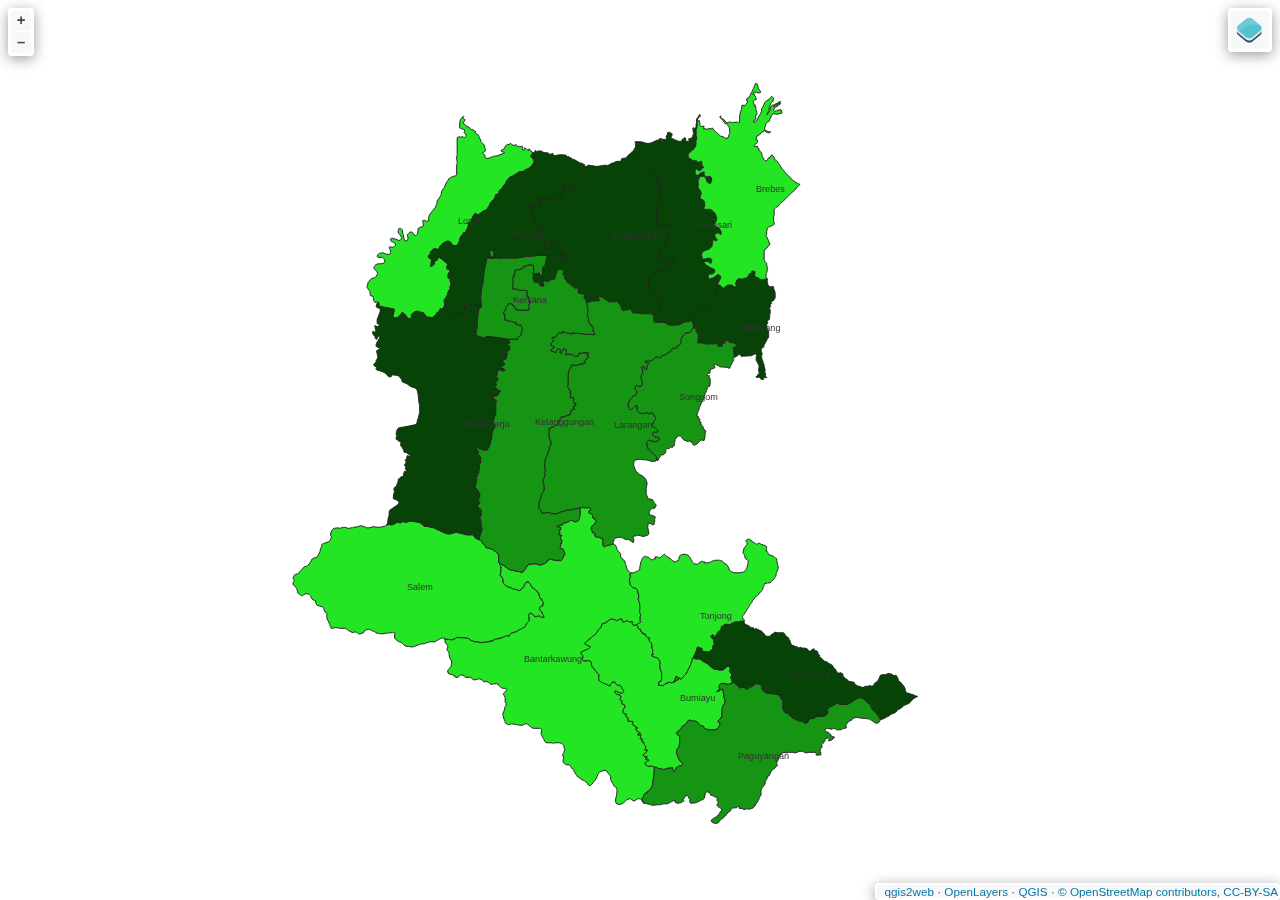
<file: produksi_sayuran_2023/index.html>
<!doctype html>
<html lang="en">
    <head>
        <meta charset="utf-8">
        <meta http-equiv="X-UA-Compatible" content="IE=edge">
        <meta name="viewport" content="initial-scale=1,user-scalable=no,maximum-scale=1,width=device-width">
        <meta name="mobile-web-app-capable" content="yes">
        <meta name="apple-mobile-web-app-capable" content="yes">
        <link rel="stylesheet" href="./resources/ol.css">
        <link rel="stylesheet" href="resources/fontawesome-all.min.css">
        <link href="resources/photon-geocoder-autocomplete.min.css" rel="stylesheet">
        <link rel="stylesheet" href="./resources/ol-layerswitcher.css">
        <link rel="stylesheet" href="./resources/qgis2web.css">
        <style>
        html, body {
            background-color: #ffffff;
        }
        .ol-control > * {
            background-color: #f8f8f8!important;
            color: #444444!important;
            border-radius: 0px;
        }
        .ol-attribution a, .gcd-gl-input::placeholder, .search-layer-input-search::placeholder {
            color: #444444!important;
        }
        .search-layer-input-search {
            background-color: #f8f8f8!important;
        }
        .ol-control > *:focus, .ol-control >*:hover {
            background-color: rgba(248, 248, 248, 0.7)!important;
        } 
        .ol-control {
            background-color: rgba(255,255,255,.4) !important;
            padding: 2px !important;
        } 
        </style>

        <style>
        html, body, #map {
            width: 100%;
            height: 100%;
            padding: 0;
            margin: 0;
        }
        </style>
        <title></title>
    </head>
    <body>
        <div id="map">
            <div id="popup" class="ol-popup">
                <a href="#" id="popup-closer" class="ol-popup-closer"></a>
                <div id="popup-content"></div>
            </div>
        </div>
        <script src="resources/qgis2web_expressions.js"></script>
        <script src="./resources/functions.js"></script>
        <script src="./resources/ol.js"></script>
        <script src="./resources/ol-layerswitcher.js"></script>
        <script src="resources/photon-geocoder-autocomplete.min.js"></script>
        <script src="layers/DataProduksiSayuranKabupatenBrebes2023_1.js"></script>
        <script src="styles/DataProduksiSayuranKabupatenBrebes2023_1_style.js"></script>
        <script src="./layers/layers.js" type="text/javascript"></script> 
        <script src="./resources/Autolinker.min.js"></script>
        <script src="./resources/qgis2web.js"></script>        
    </body>
</html>
</file>
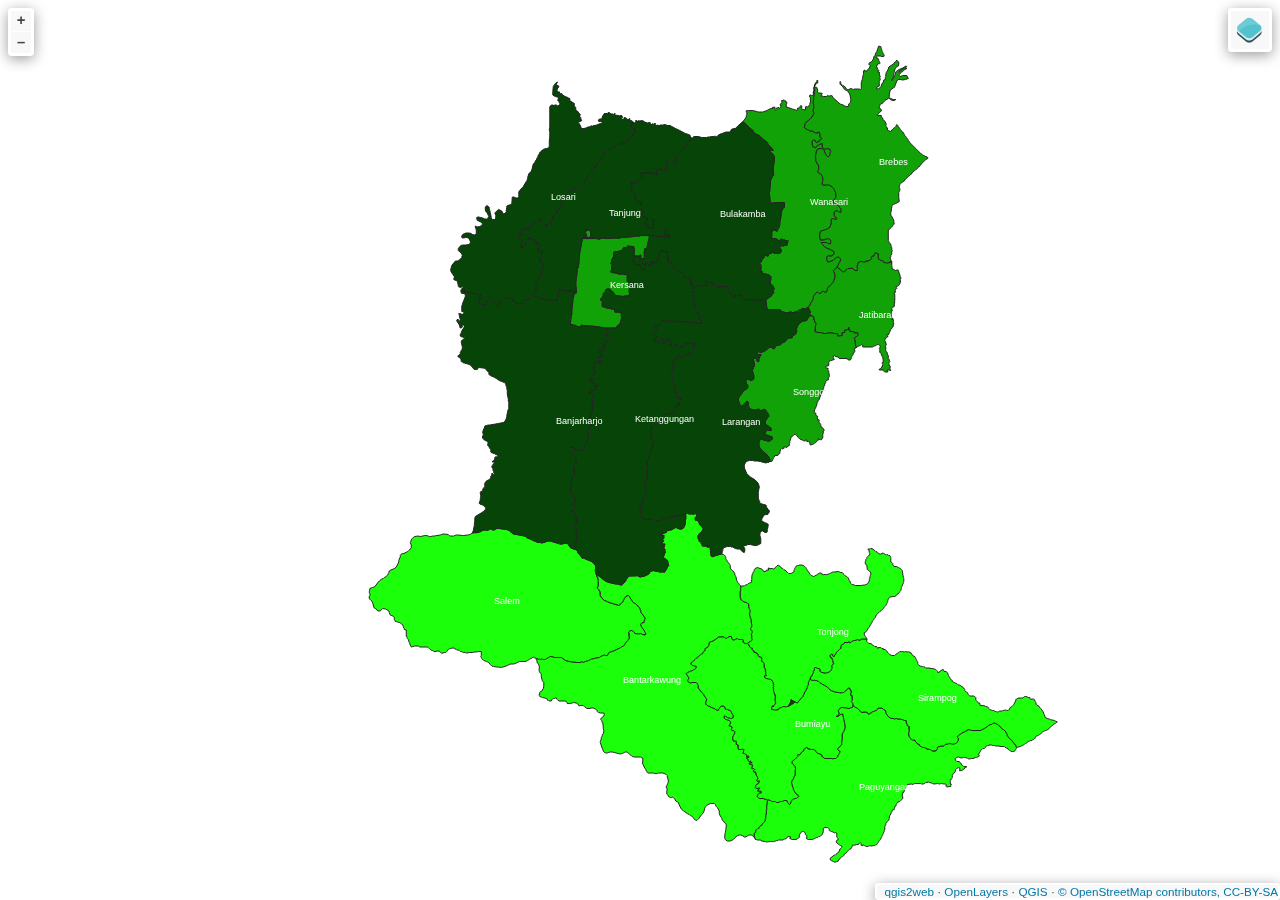
<file: produksi_sayuran_2024/index.html>
<!doctype html>
<html lang="en">
    <head>
        <meta charset="utf-8">
        <meta http-equiv="X-UA-Compatible" content="IE=edge">
        <meta name="viewport" content="initial-scale=1,user-scalable=no,maximum-scale=1,width=device-width">
        <meta name="mobile-web-app-capable" content="yes">
        <meta name="apple-mobile-web-app-capable" content="yes">
        <link rel="stylesheet" href="./resources/ol.css">
        <link rel="stylesheet" href="resources/fontawesome-all.min.css">
        <link href="resources/photon-geocoder-autocomplete.min.css" rel="stylesheet">
        <link rel="stylesheet" href="./resources/ol-layerswitcher.css">
        <link rel="stylesheet" href="./resources/qgis2web.css">
        <style>
        html, body {
            background-color: #ffffff;
        }
        .ol-control > * {
            background-color: #f8f8f8!important;
            color: #444444!important;
            border-radius: 0px;
        }
        .ol-attribution a, .gcd-gl-input::placeholder, .search-layer-input-search::placeholder {
            color: #444444!important;
        }
        .search-layer-input-search {
            background-color: #f8f8f8!important;
        }
        .ol-control > *:focus, .ol-control >*:hover {
            background-color: rgba(248, 248, 248, 0.7)!important;
        } 
        .ol-control {
            background-color: rgba(255,255,255,.4) !important;
            padding: 2px !important;
        } 
        </style>

        <style>
        html, body, #map {
            width: 100%;
            height: 100%;
            padding: 0;
            margin: 0;
        }
        </style>
        <title></title>
    </head>
    <body>
        <div id="map">
            <div id="popup" class="ol-popup">
                <a href="#" id="popup-closer" class="ol-popup-closer"></a>
                <div id="popup-content"></div>
            </div>
        </div>
        <script src="resources/qgis2web_expressions.js"></script>
        <script src="./resources/functions.js"></script>
        <script src="./resources/ol.js"></script>
        <script src="./resources/ol-layerswitcher.js"></script>
        <script src="resources/photon-geocoder-autocomplete.min.js"></script>
        <script src="layers/LapakGIS_Batas_Kecamatan_2024_1.js"></script>
        <script src="styles/LapakGIS_Batas_Kecamatan_2024_1_style.js"></script>
        <script src="./layers/layers.js" type="text/javascript"></script> 
        <script src="./resources/Autolinker.min.js"></script>
        <script src="./resources/qgis2web.js"></script>        
    </body>
</html>
</file>
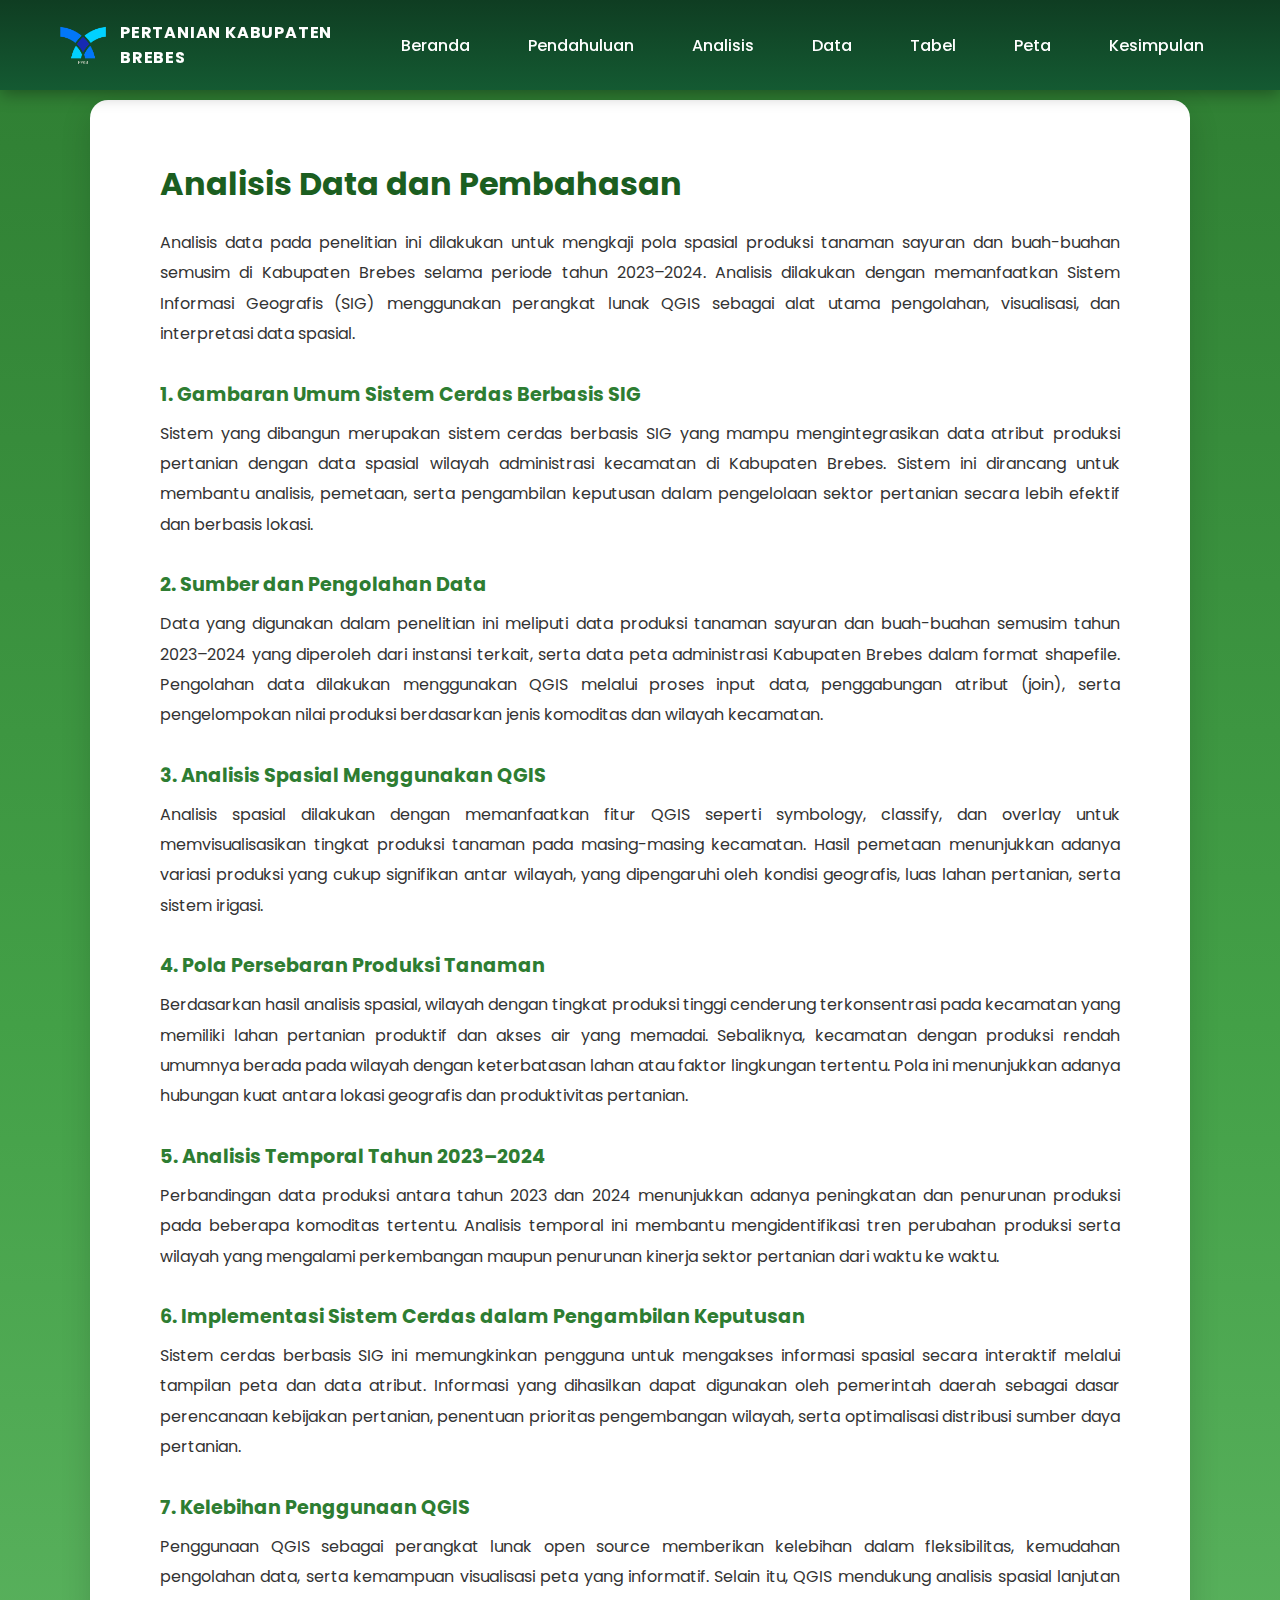
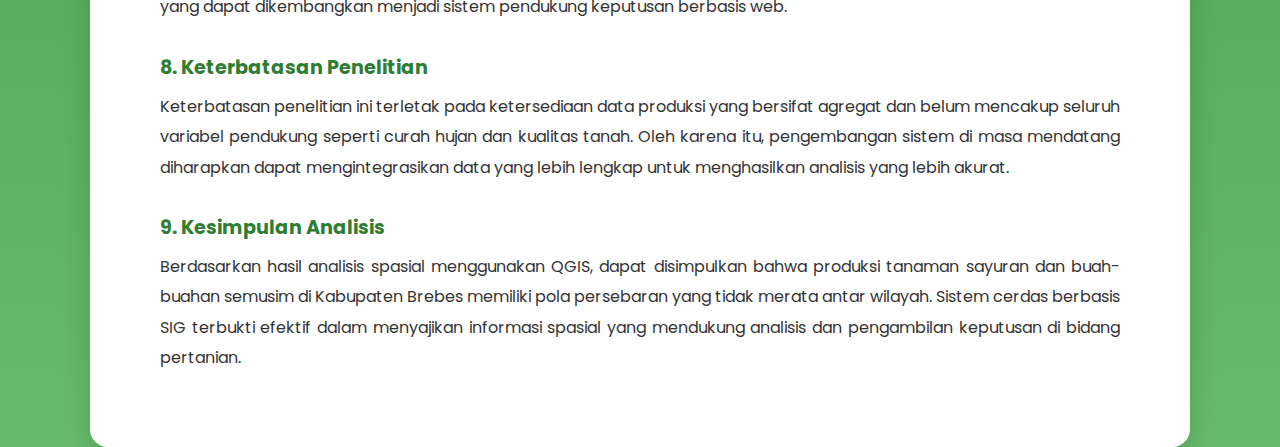
<file: analisis.html>
<!DOCTYPE html>
<html lang="id">
  <head>
    <meta charset="UTF-8" />
    <title>Analisis Penelitian</title>
    <meta name="viewport" content="width=device-width, initial-scale=1.0" />

    <!-- FONT -->
    <link
      href="https://fonts.googleapis.com/css2?family=Poppins:wght@300;400;600;700&display=swap"
      rel="stylesheet"
    />

    <style>
      /* ===== GLOBAL ===== */
      * {
        margin: 0;
        padding: 0;
        box-sizing: border-box;
      }

      body {
        font-family: "Poppins", sans-serif;
        background: linear-gradient(180deg, #2e7d32, #43a047, #66bb6a);
        min-height: 100vh;
        padding-top: 100px;
      }

      /* ===== NAVBAR ===== */
      .nav {
        position: fixed;
        top: 0;
        left: 0;
        width: 100%;
        height: 90px;
        padding: 0 60px;
        display: flex;
        justify-content: space-between;
        align-items: center;
        background: linear-gradient(180deg, #0f3d22, #145a32);
        z-index: 999;
        box-shadow: 0 4px 16px rgba(0, 0, 0, 0.35);
      }

      .nav-brand {
        display: flex;
        align-items: center;
        gap: 14px;
        color: white;
        font-weight: 700;
        letter-spacing: 0.8px;
        text-transform: uppercase;
      }

      .nav-brand img {
        width: 46px;
        height: 46px;
        object-fit: contain;
      }

      .nav-menu {
        display: flex;
        gap: 26px;
      }

      .nav-menu a {
        color: white;
        text-decoration: none;
        font-weight: 500;
        padding: 8px 16px;
        border-radius: 10px;
        transition: 0.25s;
      }

      .nav-menu a:hover,
      .nav-menu a.active {
        background: rgba(255, 255, 255, 0.2);
        transform: translateY(-2px);
      }

      /* ===== CONTENT ===== */
      .section-target {
        max-width: 1100px;
        margin: auto;
        background: white;
        padding: 60px 70px;
        border-radius: 18px;
        box-shadow: 0 10px 30px rgba(0, 0, 0, 0.15);
        color: #333;
      }

      .section-target h2 {
        font-size: 2rem;
        color: #1b5e20;
        margin-bottom: 20px;
      }

      .section-target h3 {
        margin-top: 30px;
        margin-bottom: 10px;
        color: #2e7d32;
        font-size: 1.2rem;
      }

      .section-target p {
        text-align: justify;
        line-height: 1.9;
        margin-bottom: 14px;
      }

      /* ===== RESPONSIVE ===== */
      @media (max-width: 900px) {
        .nav {
          padding: 0 25px;
        }

        .nav-menu {
          gap: 12px;
        }

        .section-target {
          padding: 40px 30px;
        }
      }
    </style>
  </head>

  <body>
    <!-- ===== NAVBAR ===== -->
    <nav class="nav">
      <div class="nav-brand">
        <img src="logokabbrebes.png" alt="Logo" />
        <span>Pertanian Kabupaten Brebes</span>
      </div>

      <div class="nav-menu">
        <a href="index.html">Beranda</a>
        <a href="pendahuluan.html">Pendahuluan</a>
        <a href="analisis.html">Analisis</a>
        <a href="data.html">Data</a>
        <a href="tabel.html">Tabel</a>
        <a href="peta.html">Peta</a>
        <a href="kesimpulan.html">Kesimpulan</a>
      </nav>
    </nav>

    <!-- ===== ISI ANALISIS ===== -->
    <section id="analisis" class="section-target">
      <h2>Analisis Data dan Pembahasan</h2>

      <p>
        Analisis data pada penelitian ini dilakukan untuk mengkaji pola spasial
        produksi tanaman sayuran dan buah-buahan semusim di Kabupaten Brebes
        selama periode tahun 2023–2024. Analisis dilakukan dengan memanfaatkan
        Sistem Informasi Geografis (SIG) menggunakan perangkat lunak QGIS
        sebagai alat utama pengolahan, visualisasi, dan interpretasi data
        spasial.
      </p>

      <h3>1. Gambaran Umum Sistem Cerdas Berbasis SIG</h3>
      <p>
        Sistem yang dibangun merupakan sistem cerdas berbasis SIG yang mampu
        mengintegrasikan data atribut produksi pertanian dengan data spasial
        wilayah administrasi kecamatan di Kabupaten Brebes. Sistem ini dirancang
        untuk membantu analisis, pemetaan, serta pengambilan keputusan dalam
        pengelolaan sektor pertanian secara lebih efektif dan berbasis lokasi.
      </p>

      <h3>2. Sumber dan Pengolahan Data</h3>
      <p>
        Data yang digunakan dalam penelitian ini meliputi data produksi tanaman
        sayuran dan buah-buahan semusim tahun 2023–2024 yang diperoleh dari
        instansi terkait, serta data peta administrasi Kabupaten Brebes dalam
        format shapefile. Pengolahan data dilakukan menggunakan QGIS melalui
        proses input data, penggabungan atribut (join), serta pengelompokan
        nilai produksi berdasarkan jenis komoditas dan wilayah kecamatan.
      </p>

      <h3>3. Analisis Spasial Menggunakan QGIS</h3>
      <p>
        Analisis spasial dilakukan dengan memanfaatkan fitur QGIS seperti
        symbology, classify, dan overlay untuk memvisualisasikan tingkat
        produksi tanaman pada masing-masing kecamatan. Hasil pemetaan
        menunjukkan adanya variasi produksi yang cukup signifikan antar wilayah,
        yang dipengaruhi oleh kondisi geografis, luas lahan pertanian, serta
        sistem irigasi.
      </p>

      <h3>4. Pola Persebaran Produksi Tanaman</h3>
      <p>
        Berdasarkan hasil analisis spasial, wilayah dengan tingkat produksi
        tinggi cenderung terkonsentrasi pada kecamatan yang memiliki lahan
        pertanian produktif dan akses air yang memadai. Sebaliknya, kecamatan
        dengan produksi rendah umumnya berada pada wilayah dengan keterbatasan
        lahan atau faktor lingkungan tertentu. Pola ini menunjukkan adanya
        hubungan kuat antara lokasi geografis dan produktivitas pertanian.
      </p>

      <h3>5. Analisis Temporal Tahun 2023–2024</h3>
      <p>
        Perbandingan data produksi antara tahun 2023 dan 2024 menunjukkan adanya
        peningkatan dan penurunan produksi pada beberapa komoditas tertentu.
        Analisis temporal ini membantu mengidentifikasi tren perubahan produksi
        serta wilayah yang mengalami perkembangan maupun penurunan kinerja
        sektor pertanian dari waktu ke waktu.
      </p>

      <h3>6. Implementasi Sistem Cerdas dalam Pengambilan Keputusan</h3>
      <p>
        Sistem cerdas berbasis SIG ini memungkinkan pengguna untuk mengakses
        informasi spasial secara interaktif melalui tampilan peta dan data
        atribut. Informasi yang dihasilkan dapat digunakan oleh pemerintah
        daerah sebagai dasar perencanaan kebijakan pertanian, penentuan
        prioritas pengembangan wilayah, serta optimalisasi distribusi sumber
        daya pertanian.
      </p>

      <h3>7. Kelebihan Penggunaan QGIS</h3>
      <p>
        Penggunaan QGIS sebagai perangkat lunak open source memberikan kelebihan
        dalam fleksibilitas, kemudahan pengolahan data, serta kemampuan
        visualisasi peta yang informatif. Selain itu, QGIS mendukung analisis
        spasial lanjutan yang dapat dikembangkan menjadi sistem pendukung
        keputusan berbasis web.
      </p>

      <h3>8. Keterbatasan Penelitian</h3>
      <p>
        Keterbatasan penelitian ini terletak pada ketersediaan data produksi
        yang bersifat agregat dan belum mencakup seluruh variabel pendukung
        seperti curah hujan dan kualitas tanah. Oleh karena itu, pengembangan
        sistem di masa mendatang diharapkan dapat mengintegrasikan data yang
        lebih lengkap untuk menghasilkan analisis yang lebih akurat.
      </p>

      <h3>9. Kesimpulan Analisis</h3>
      <p>
        Berdasarkan hasil analisis spasial menggunakan QGIS, dapat disimpulkan
        bahwa produksi tanaman sayuran dan buah-buahan semusim di Kabupaten
        Brebes memiliki pola persebaran yang tidak merata antar wilayah. Sistem
        cerdas berbasis SIG terbukti efektif dalam menyajikan informasi spasial
        yang mendukung analisis dan pengambilan keputusan di bidang pertanian.
      </p>
    </section>
  </body>
</html>
</file>
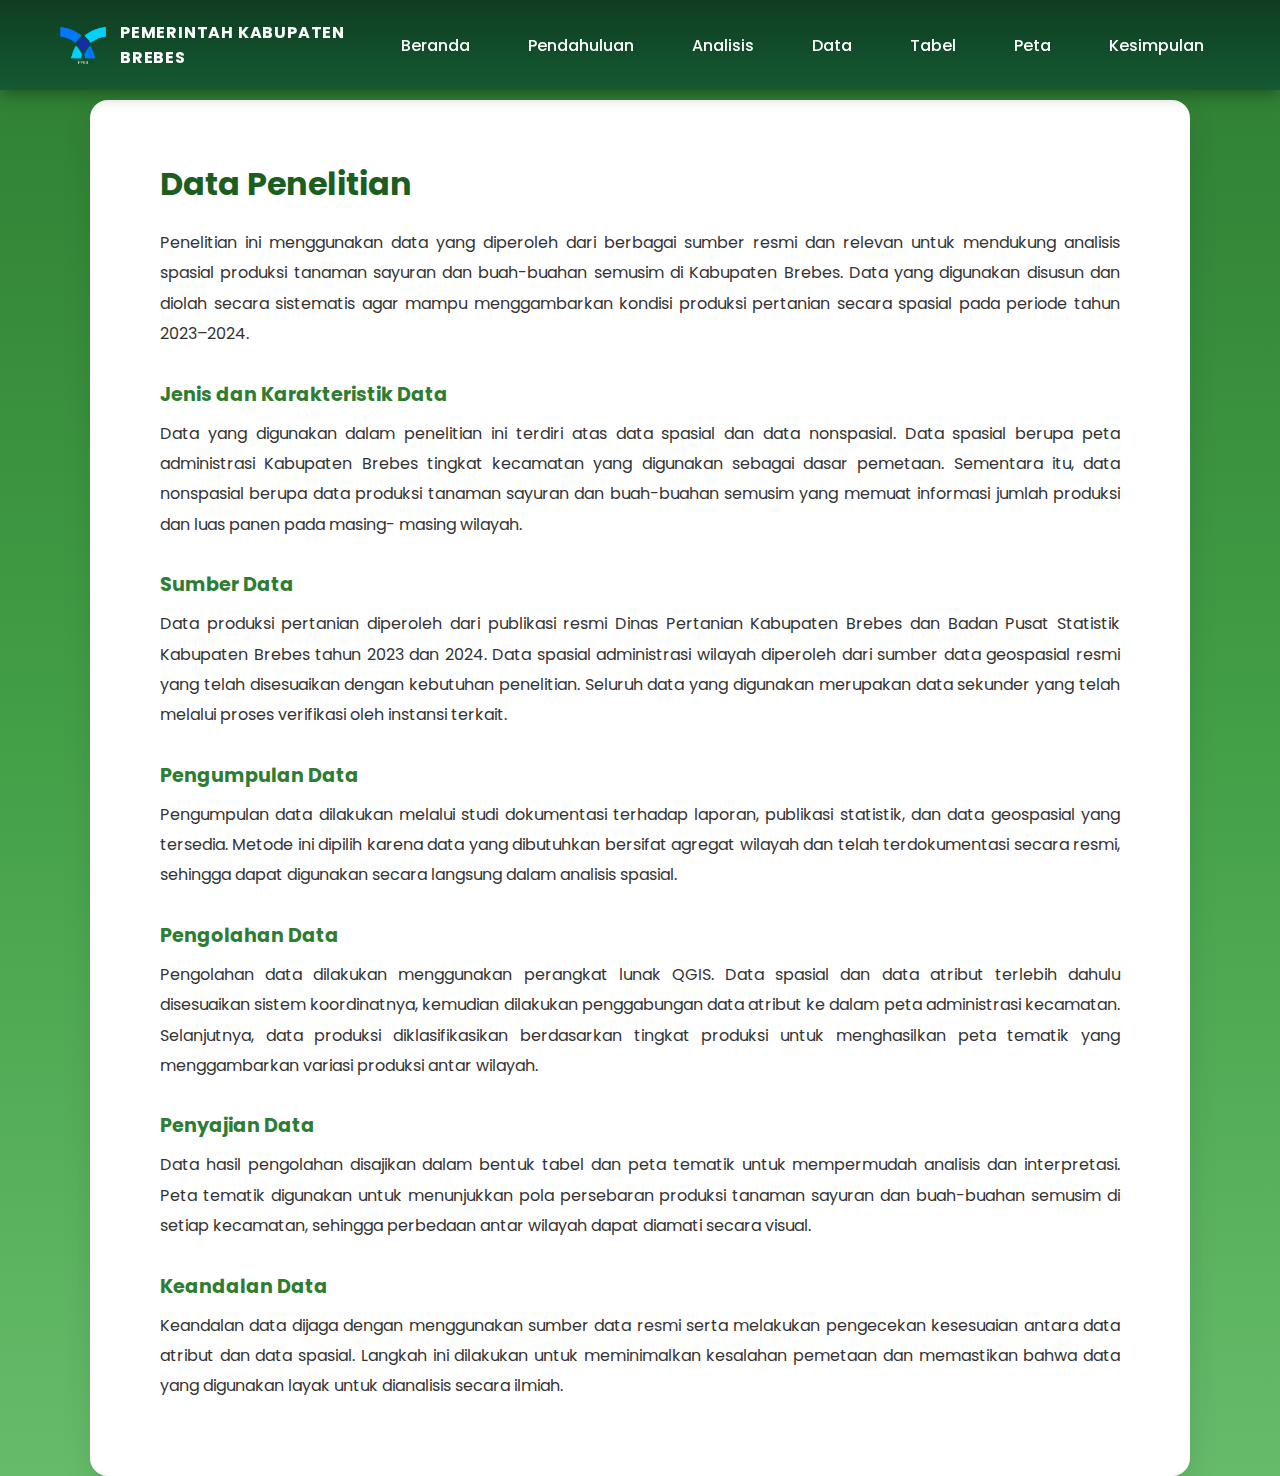
<file: data.html>
<!DOCTYPE html>
<html lang="id">
  <head>
    <meta charset="UTF-8" />
    <title>Data Penelitian</title>
    <meta name="viewport" content="width=device-width, initial-scale=1.0" />

    <!-- FONT -->
    <link
      href="https://fonts.googleapis.com/css2?family=Poppins:wght@300;400;600;700&display=swap"
      rel="stylesheet"
    />

    <style>
      /* ===== GLOBAL ===== */
      * {
        margin: 0;
        padding: 0;
        box-sizing: border-box;
      }

      body {
        font-family: "Poppins", sans-serif;
        background: linear-gradient(180deg, #2e7d32, #43a047, #66bb6a);
        color: #333;
        min-height: 100vh;
        padding-top: 100px; /* agar tidak ketutup navbar */
      }

      /* ===== NAVBAR ===== */
      .nav {
        position: fixed;
        top: 0;
        left: 0;
        width: 100%;
        height: 90px;
        padding: 0 60px;
        display: flex;
        justify-content: space-between;
        align-items: center;
        background: linear-gradient(180deg, #0f3d22, #145a32);
        z-index: 999;
        box-shadow: 0 4px 16px rgba(0, 0, 0, 0.35);
      }

      .nav-brand {
        display: flex;
        align-items: center;
        gap: 14px;
        color: white;
        font-weight: 700;
        letter-spacing: 0.8px;
        text-transform: uppercase;
      }

      .nav-brand img {
        width: 46px;
        height: 46px;
        object-fit: contain;
      }

      .nav-menu {
        display: flex;
        gap: 26px;
      }

      .nav-menu a {
        color: white;
        text-decoration: none;
        font-weight: 500;
        padding: 8px 16px;
        border-radius: 10px;
        transition: 0.25s;
      }

      .nav-menu a:hover,
      .nav-menu a.active {
        background: rgba(255, 255, 255, 0.2);
        transform: translateY(-2px);
      }

      /* ===== CONTENT ===== */
      .section-target {
        max-width: 1100px;
        margin: auto;
        background: white;
        padding: 60px 70px;
        border-radius: 18px;
        box-shadow: 0 10px 30px rgba(0, 0, 0, 0.1);
      }

      .section-target h2 {
        font-size: 2rem;
        color: #1b5e20;
        margin-bottom: 20px;
      }

      .section-target h3 {
        margin-top: 30px;
        margin-bottom: 10px;
        color: #2e7d32;
        font-size: 1.2rem;
      }

      .section-target p {
        text-align: justify;
        line-height: 1.9;
        margin-bottom: 14px;
      }

      /* ===== RESPONSIVE ===== */
      @media (max-width: 900px) {
        .nav {
          padding: 0 25px;
        }

        .nav-menu {
          gap: 12px;
        }

        .section-target {
          padding: 40px 30px;
        }
      }
    </style>
  </head>

  <body>
    <!-- ===== NAVBAR ===== -->
    <nav class="nav">
      <div class="nav-brand">
        <img src="logokabbrebes.png" alt="Logo" />
        <span style="color: white">Pemerintah Kabupaten Brebes</span>
      </div>

      <div class="nav-menu">
        <a href="-">Beranda</a>
        <a href="latarbelakang.html">Pendahuluan</a>
        <a href="analisis.html">Analisis</a>
        <a href="data.html">Data</a>
        <a href="tabel.html">Tabel</a>
        <a href="peta.html">Peta</a>
        <a href="kesimpulan.html">Kesimpulan</a>
      </nav>
    </nav>

    <!-- ===== ISI DATA ===== -->
    <section id="data" class="section-target">
      <h2>Data Penelitian</h2>

      <p>
        Penelitian ini menggunakan data yang diperoleh dari berbagai sumber
        resmi dan relevan untuk mendukung analisis spasial produksi tanaman
        sayuran dan buah-buahan semusim di Kabupaten Brebes. Data yang digunakan
        disusun dan diolah secara sistematis agar mampu menggambarkan kondisi
        produksi pertanian secara spasial pada periode tahun 2023–2024.
      </p>

      <h3>Jenis dan Karakteristik Data</h3>
      <p>
        Data yang digunakan dalam penelitian ini terdiri atas data spasial dan
        data nonspasial. Data spasial berupa peta administrasi Kabupaten Brebes
        tingkat kecamatan yang digunakan sebagai dasar pemetaan. Sementara itu,
        data nonspasial berupa data produksi tanaman sayuran dan buah-buahan
        semusim yang memuat informasi jumlah produksi dan luas panen pada
        masing- masing wilayah.
      </p>

      <h3>Sumber Data</h3>
      <p>
        Data produksi pertanian diperoleh dari publikasi resmi Dinas Pertanian
        Kabupaten Brebes dan Badan Pusat Statistik Kabupaten Brebes tahun 2023
        dan 2024. Data spasial administrasi wilayah diperoleh dari sumber data
        geospasial resmi yang telah disesuaikan dengan kebutuhan penelitian.
        Seluruh data yang digunakan merupakan data sekunder yang telah melalui
        proses verifikasi oleh instansi terkait.
      </p>

      <h3>Pengumpulan Data</h3>
      <p>
        Pengumpulan data dilakukan melalui studi dokumentasi terhadap laporan,
        publikasi statistik, dan data geospasial yang tersedia. Metode ini
        dipilih karena data yang dibutuhkan bersifat agregat wilayah dan telah
        terdokumentasi secara resmi, sehingga dapat digunakan secara langsung
        dalam analisis spasial.
      </p>

      <h3>Pengolahan Data</h3>
      <p>
        Pengolahan data dilakukan menggunakan perangkat lunak QGIS. Data spasial
        dan data atribut terlebih dahulu disesuaikan sistem koordinatnya,
        kemudian dilakukan penggabungan data atribut ke dalam peta administrasi
        kecamatan. Selanjutnya, data produksi diklasifikasikan berdasarkan
        tingkat produksi untuk menghasilkan peta tematik yang menggambarkan
        variasi produksi antar wilayah.
      </p>

      <h3>Penyajian Data</h3>
      <p>
        Data hasil pengolahan disajikan dalam bentuk tabel dan peta tematik
        untuk mempermudah analisis dan interpretasi. Peta tematik digunakan
        untuk menunjukkan pola persebaran produksi tanaman sayuran dan
        buah-buahan semusim di setiap kecamatan, sehingga perbedaan antar
        wilayah dapat diamati secara visual.
      </p>

      <h3>Keandalan Data</h3>
      <p>
        Keandalan data dijaga dengan menggunakan sumber data resmi serta
        melakukan pengecekan kesesuaian antara data atribut dan data spasial.
        Langkah ini dilakukan untuk meminimalkan kesalahan pemetaan dan
        memastikan bahwa data yang digunakan layak untuk dianalisis secara
        ilmiah.
      </p>
    </section>
  </body>
</html>
</file>
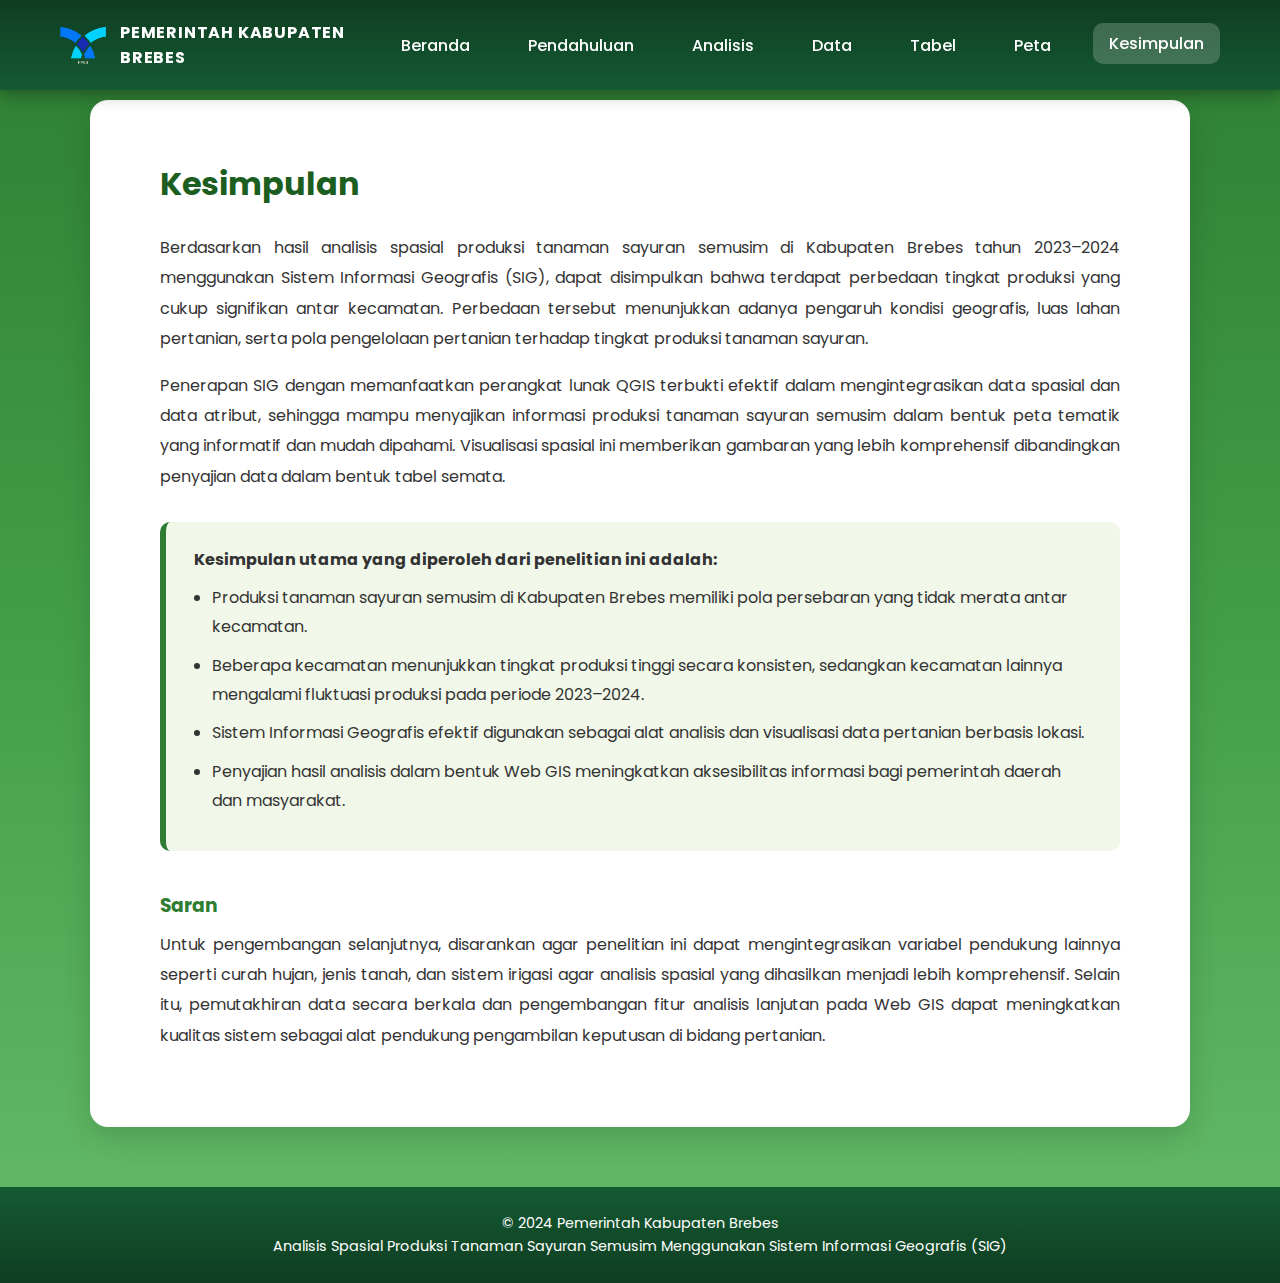
<file: kesimpulan.html>
<!DOCTYPE html>
<html lang="id">
  <head>
    <meta charset="UTF-8" />
    <title>Kesimpulan</title>
    <meta name="viewport" content="width=device-width, initial-scale=1.0" />

    <!-- FONT -->
    <link
      href="https://fonts.googleapis.com/css2?family=Poppins:wght@300;400;600;700&display=swap"
      rel="stylesheet"
    />

    <style>
      /* ===== GLOBAL ===== */
      * {
        margin: 0;
        padding: 0;
        box-sizing: border-box;
      }

      body {
        font-family: "Poppins", sans-serif;
        background: linear-gradient(180deg, #2e7d32, #43a047, #66bb6a);
        min-height: 100vh;
        padding-top: 100px;
        color: #333;
      }

      /* ===== NAVBAR ===== */
      .nav {
        position: fixed;
        top: 0;
        left: 0;
        width: 100%;
        height: 90px;
        padding: 0 60px;
        display: flex;
        justify-content: space-between;
        align-items: center;
        background: linear-gradient(180deg, #0f3d22, #145a32);
        z-index: 999;
        box-shadow: 0 4px 16px rgba(0, 0, 0, 0.35);
      }

      .nav-brand {
        display: flex;
        align-items: center;
        gap: 14px;
        color: white;
        font-weight: 700;
        letter-spacing: 0.8px;
        text-transform: uppercase;
      }

      .nav-brand img {
        width: 46px;
        height: 46px;
        object-fit: contain;
      }

      .nav-menu {
        display: flex;
        gap: 26px;
      }

      .nav-menu a {
        color: white;
        text-decoration: none;
        font-weight: 500;
        padding: 8px 16px;
        border-radius: 10px;
        transition: 0.25s;
      }

      .nav-menu a:hover,
      .nav-menu a.active {
        background: rgba(255, 255, 255, 0.2);
        transform: translateY(-2px);
      }

      /* ===== CONTENT ===== */
      .section {
        max-width: 1100px;
        margin: auto;
        background: white;
        padding: 60px 70px;
        border-radius: 18px;
        box-shadow: 0 10px 30px rgba(0, 0, 0, 0.15);
      }

      .section h2 {
        font-size: 2rem;
        color: #1b5e20;
        margin-bottom: 25px;
      }

      .section p {
        text-align: justify;
        line-height: 1.9;
        margin-bottom: 16px;
      }

      .kesimpulan-box {
        background: #f1f8e9;
        border-left: 6px solid #2e7d32;
        padding: 25px 28px;
        border-radius: 10px;
        margin-top: 30px;
      }

      .kesimpulan-box ul {
        margin-left: 18px;
        margin-top: 12px;
      }

      .kesimpulan-box li {
        margin-bottom: 10px;
        line-height: 1.8;
      }

      .saran {
        margin-top: 40px;
      }

      .saran h3 {
        color: #2e7d32;
        margin-bottom: 10px;
      }

      /* ===== FOOTER ===== */
      footer {
        margin-top: 60px;
        background: linear-gradient(180deg, #145a32, #0f3d22);
        color: white;
        text-align: center;
        padding: 25px 15px;
      }

      footer p {
        font-size: 0.9rem;
        line-height: 1.6;
      }

      /* ===== RESPONSIVE ===== */
      @media (max-width: 900px) {
        .nav {
          padding: 0 25px;
        }

        .nav-menu {
          gap: 12px;
        }

        .section {
          padding: 40px 30px;
        }
      }
    </style>
  </head>

  <body>
    <!-- ===== NAVBAR ===== -->
    <nav class="nav">
      <div class="nav-brand">
        <img src="logokabbrebes.png" alt="Logo Kabupaten Brebes" />
        <span>Pemerintah Kabupaten Brebes</span>
      </div>

      <div class="nav-menu">
        <a href="index.html">Beranda</a>
        <a href="pendahuluan.html">Pendahuluan</a>
        <a href="analisis.html">Analisis</a>
        <a href="data.html">Data</a>
        <a href="tabel.html">Tabel</a>
        <a href="peta.html">Peta</a>
        <a href="kesimpulan.html" class="active">Kesimpulan</a>
      </div>
    </nav>

    <!-- ===== ISI KESIMPULAN ===== -->
    <section class="section">
      <h2>Kesimpulan</h2>

      <p>
        Berdasarkan hasil analisis spasial produksi tanaman sayuran semusim di
        Kabupaten Brebes tahun 2023–2024 menggunakan Sistem Informasi Geografis
        (SIG), dapat disimpulkan bahwa terdapat perbedaan tingkat produksi yang
        cukup signifikan antar kecamatan. Perbedaan tersebut menunjukkan adanya
        pengaruh kondisi geografis, luas lahan pertanian, serta pola pengelolaan
        pertanian terhadap tingkat produksi tanaman sayuran.
      </p>

      <p>
        Penerapan SIG dengan memanfaatkan perangkat lunak QGIS terbukti efektif
        dalam mengintegrasikan data spasial dan data atribut, sehingga mampu
        menyajikan informasi produksi tanaman sayuran semusim dalam bentuk peta
        tematik yang informatif dan mudah dipahami. Visualisasi spasial ini
        memberikan gambaran yang lebih komprehensif dibandingkan penyajian data
        dalam bentuk tabel semata.
      </p>

      <div class="kesimpulan-box">
        <strong
          >Kesimpulan utama yang diperoleh dari penelitian ini adalah:</strong
        >
        <ul>
          <li>
            Produksi tanaman sayuran semusim di Kabupaten Brebes memiliki pola
            persebaran yang tidak merata antar kecamatan.
          </li>
          <li>
            Beberapa kecamatan menunjukkan tingkat produksi tinggi secara
            konsisten, sedangkan kecamatan lainnya mengalami fluktuasi produksi
            pada periode 2023–2024.
          </li>
          <li>
            Sistem Informasi Geografis efektif digunakan sebagai alat analisis
            dan visualisasi data pertanian berbasis lokasi.
          </li>
          <li>
            Penyajian hasil analisis dalam bentuk Web GIS meningkatkan
            aksesibilitas informasi bagi pemerintah daerah dan masyarakat.
          </li>
        </ul>
      </div>

      <div class="saran">
        <h3>Saran</h3>
        <p>
          Untuk pengembangan selanjutnya, disarankan agar penelitian ini dapat
          mengintegrasikan variabel pendukung lainnya seperti curah hujan, jenis
          tanah, dan sistem irigasi agar analisis spasial yang dihasilkan
          menjadi lebih komprehensif. Selain itu, pemutakhiran data secara
          berkala dan pengembangan fitur analisis lanjutan pada Web GIS dapat
          meningkatkan kualitas sistem sebagai alat pendukung pengambilan
          keputusan di bidang pertanian.
        </p>
      </div>
    </section>

    <!-- ===== FOOTER ===== -->
    <footer>
      <p>
        © 2024 Pemerintah Kabupaten Brebes <br />
        Analisis Spasial Produksi Tanaman Sayuran Semusim Menggunakan Sistem
        Informasi Geografis (SIG)
      </p>
    </footer>
  </body>
</html>
</file>
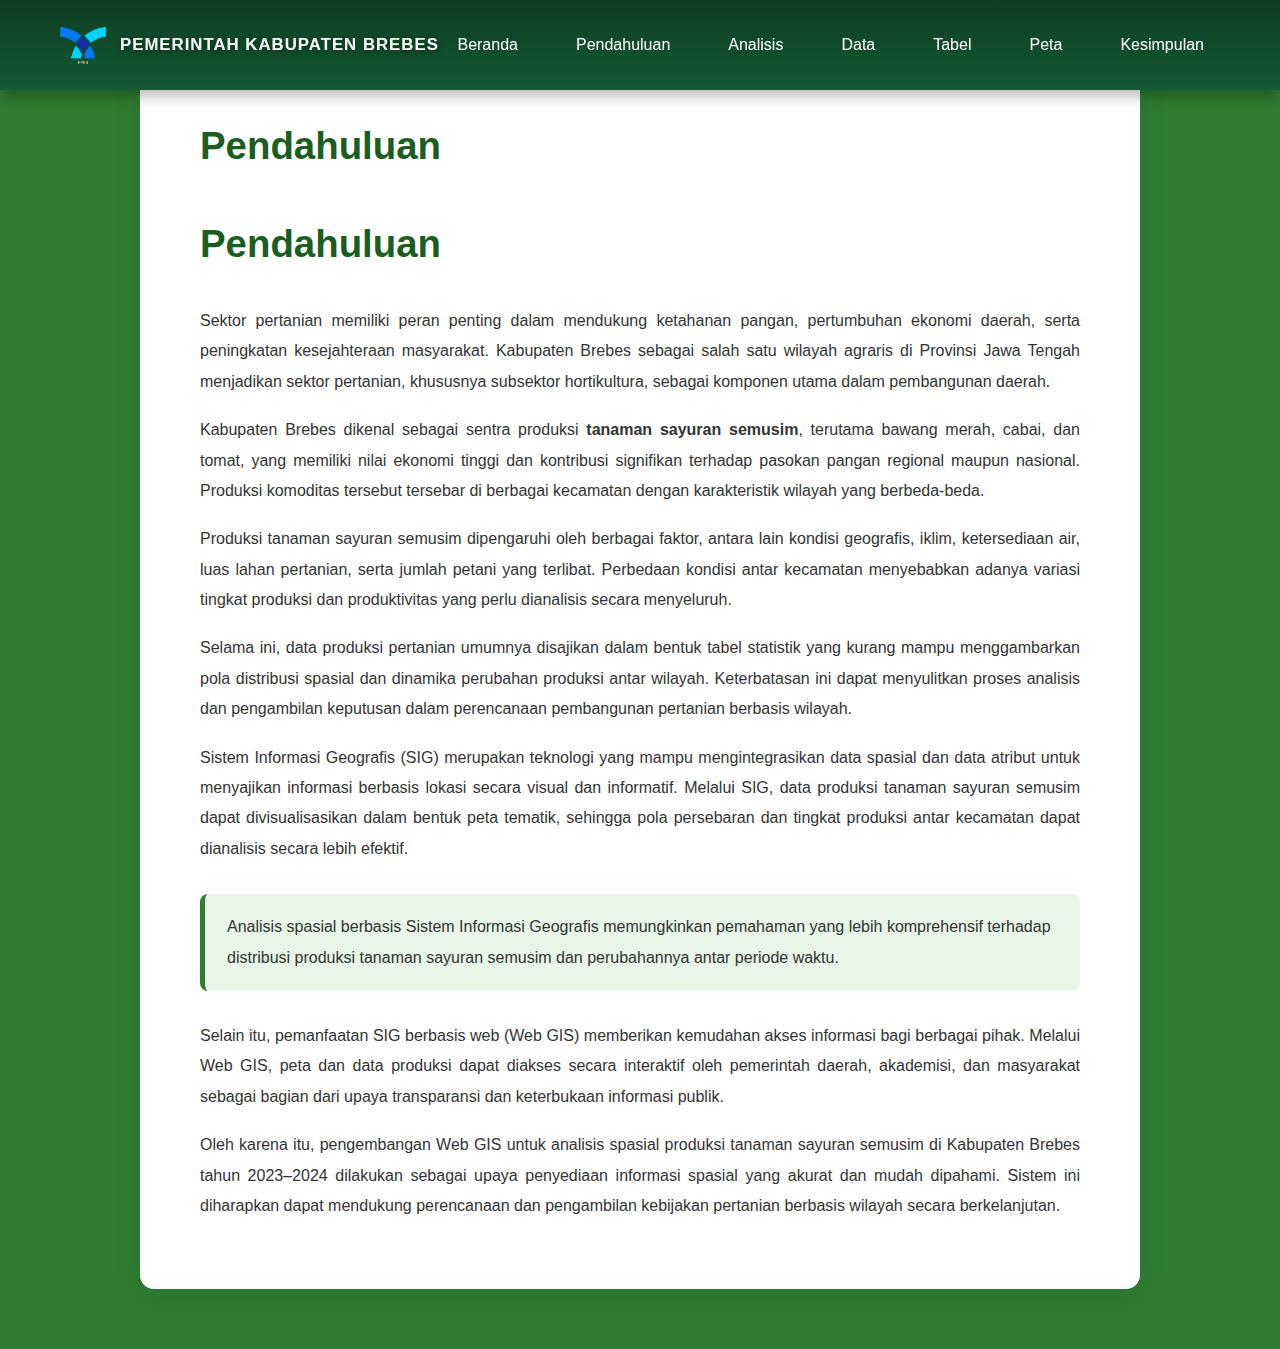
<file: pendahuluan.html>
<!DOCTYPE html>
<html lang="id">
  <head>
    <meta charset="UTF-8" />
    <title>Latar Belakang Penelitian</title>
    <meta name="viewport" content="width=device-width, initial-scale=1.0" />

    <link href="style.css" rel="stylesheet" />

    <style>
      body {
        font-family: "Poppins", sans-serif;
        background: #2e7d32;
        color: #333;
        line-height: 1.9;
        padding: 60px;
      }

      .container {
        max-width: 1000px;
        margin: auto;
        background: white;
        padding: 50px 60px;
        border-radius: 14px;
        box-shadow: 0 10px 30px rgba(0, 0, 0, 0.08);
      }

      h1 {
        font-size: 2.4rem;
        margin-bottom: 25px;
        color: #1b5e20;
      }

      p {
        margin-bottom: 18px;
        text-align: justify;
      }

      .highlight {
        background: #e8f5e9;
        border-left: 5px solid #2e7d32;
        padding: 18px 22px;
        margin: 30px 0;
        border-radius: 8px;
        font-weight: 500;
      }
    </style>
  </head>
  <body>
    <header class="nav">
      <div class="nav-brand">
        <img src="logokabbrebes.png" alt="Logo Brebes" />
        <span>PEMERINTAH KABUPATEN BREBES</span>
      </div>

      <nav class="nav-menu">
        <a href="index.html">Beranda</a>
        <a href="pendahuluan.html">Pendahuluan</a>
        <a href="analisis.html">Analisis</a>
        <a href="data.html">Data</a>
        <a href="tabel.html">Tabel</a>
        <a href="peta.html">Peta</a>
        <a href="kesimpulan.html">Kesimpulan</a>
      </nav>
    </header>

    <div class="container">
      <h1>Pendahuluan</h1>

      <h1>Pendahuluan</h1>

      <p>
        Sektor pertanian memiliki peran penting dalam mendukung ketahanan
        pangan, pertumbuhan ekonomi daerah, serta peningkatan kesejahteraan
        masyarakat. Kabupaten Brebes sebagai salah satu wilayah agraris di
        Provinsi Jawa Tengah menjadikan sektor pertanian, khususnya subsektor
        hortikultura, sebagai komponen utama dalam pembangunan daerah.
      </p>

      <p>
        Kabupaten Brebes dikenal sebagai sentra produksi
        <strong>tanaman sayuran semusim</strong>, terutama bawang merah, cabai,
        dan tomat, yang memiliki nilai ekonomi tinggi dan kontribusi signifikan
        terhadap pasokan pangan regional maupun nasional. Produksi komoditas
        tersebut tersebar di berbagai kecamatan dengan karakteristik wilayah
        yang berbeda-beda.
      </p>

      <p>
        Produksi tanaman sayuran semusim dipengaruhi oleh berbagai faktor,
        antara lain kondisi geografis, iklim, ketersediaan air, luas lahan
        pertanian, serta jumlah petani yang terlibat. Perbedaan kondisi antar
        kecamatan menyebabkan adanya variasi tingkat produksi dan produktivitas
        yang perlu dianalisis secara menyeluruh.
      </p>

      <p>
        Selama ini, data produksi pertanian umumnya disajikan dalam bentuk tabel
        statistik yang kurang mampu menggambarkan pola distribusi spasial dan
        dinamika perubahan produksi antar wilayah. Keterbatasan ini dapat
        menyulitkan proses analisis dan pengambilan keputusan dalam perencanaan
        pembangunan pertanian berbasis wilayah.
      </p>

      <p>
        Sistem Informasi Geografis (SIG) merupakan teknologi yang mampu
        mengintegrasikan data spasial dan data atribut untuk menyajikan
        informasi berbasis lokasi secara visual dan informatif. Melalui SIG,
        data produksi tanaman sayuran semusim dapat divisualisasikan dalam
        bentuk peta tematik, sehingga pola persebaran dan tingkat produksi antar
        kecamatan dapat dianalisis secara lebih efektif.
      </p>

      <div class="highlight">
        Analisis spasial berbasis Sistem Informasi Geografis memungkinkan
        pemahaman yang lebih komprehensif terhadap distribusi produksi tanaman
        sayuran semusim dan perubahannya antar periode waktu.
      </div>

      <p>
        Selain itu, pemanfaatan SIG berbasis web (Web GIS) memberikan kemudahan
        akses informasi bagi berbagai pihak. Melalui Web GIS, peta dan data
        produksi dapat diakses secara interaktif oleh pemerintah daerah,
        akademisi, dan masyarakat sebagai bagian dari upaya transparansi dan
        keterbukaan informasi publik.
      </p>

      <p>
        Oleh karena itu, pengembangan Web GIS untuk analisis spasial produksi
        tanaman sayuran semusim di Kabupaten Brebes tahun 2023–2024 dilakukan
        sebagai upaya penyediaan informasi spasial yang akurat dan mudah
        dipahami. Sistem ini diharapkan dapat mendukung perencanaan dan
        pengambilan kebijakan pertanian berbasis wilayah secara berkelanjutan.
      </p>
    </div>
  </body>
</html>
</file>
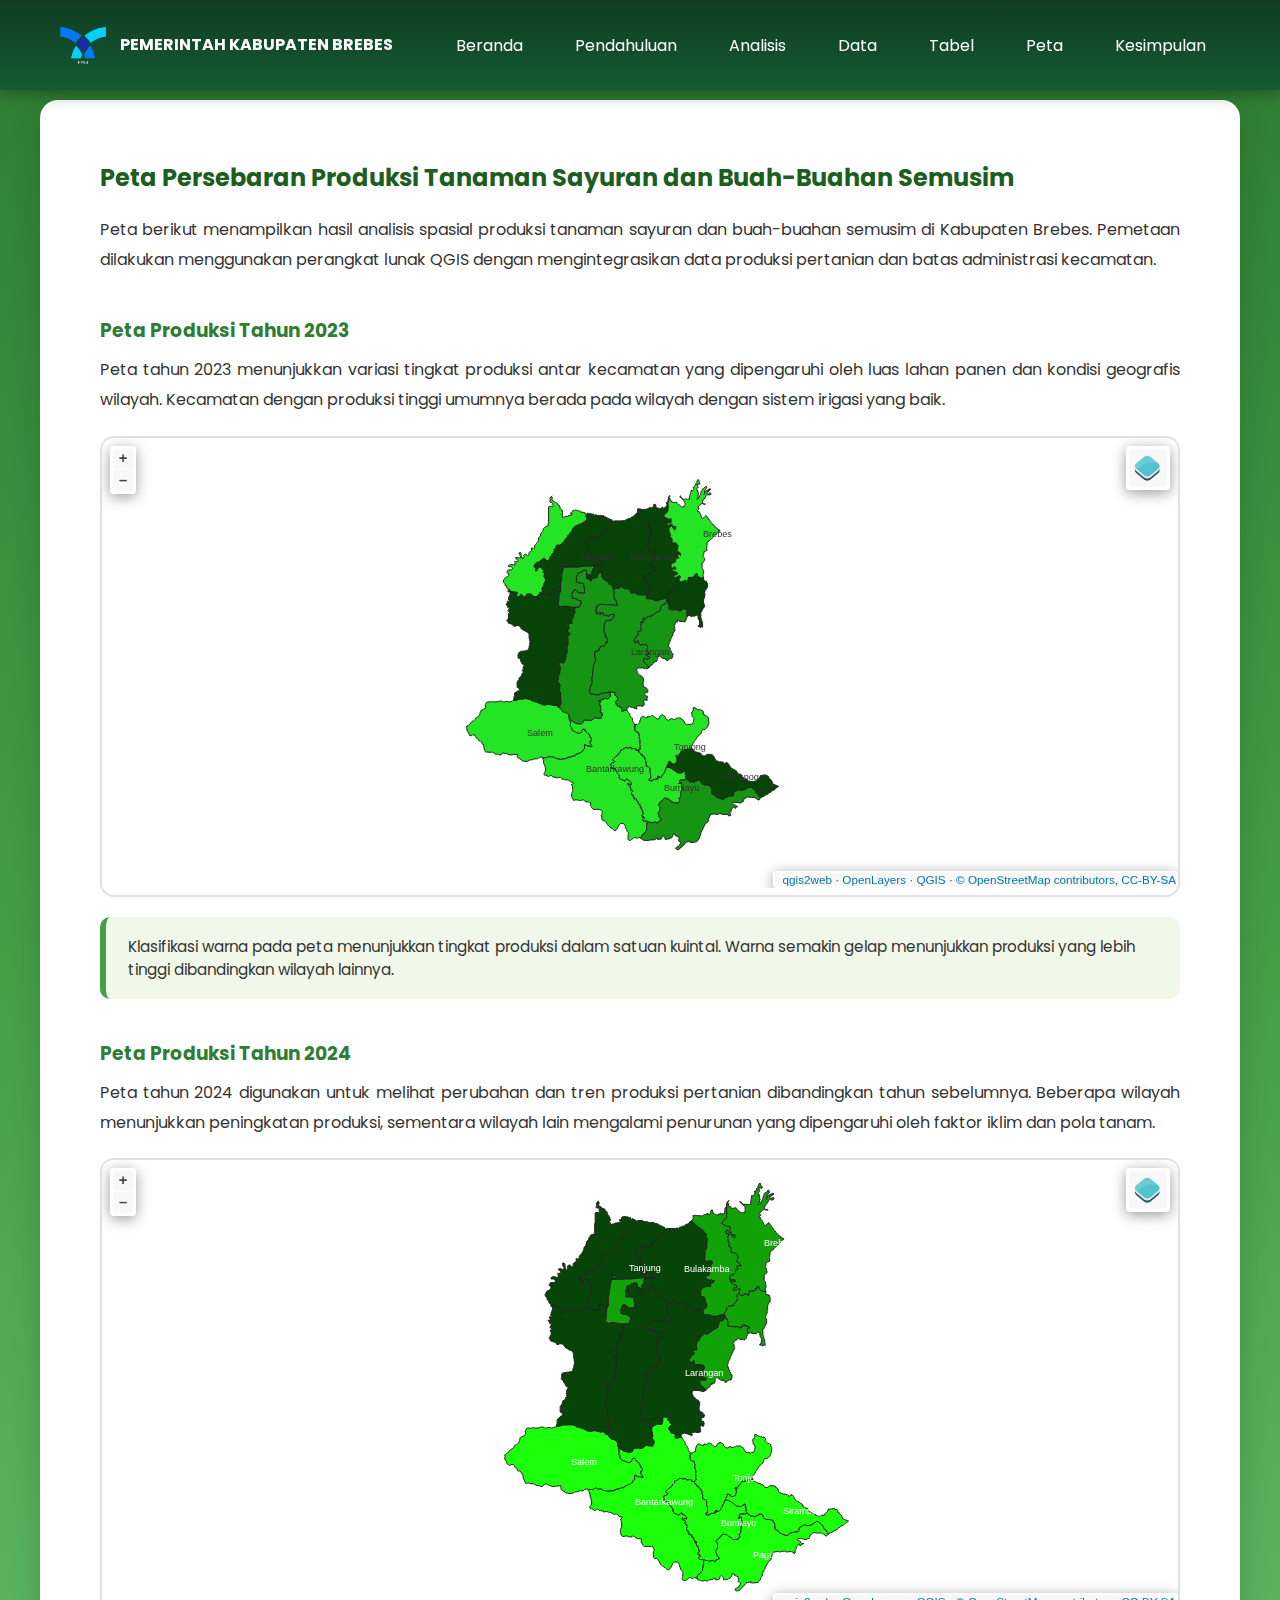
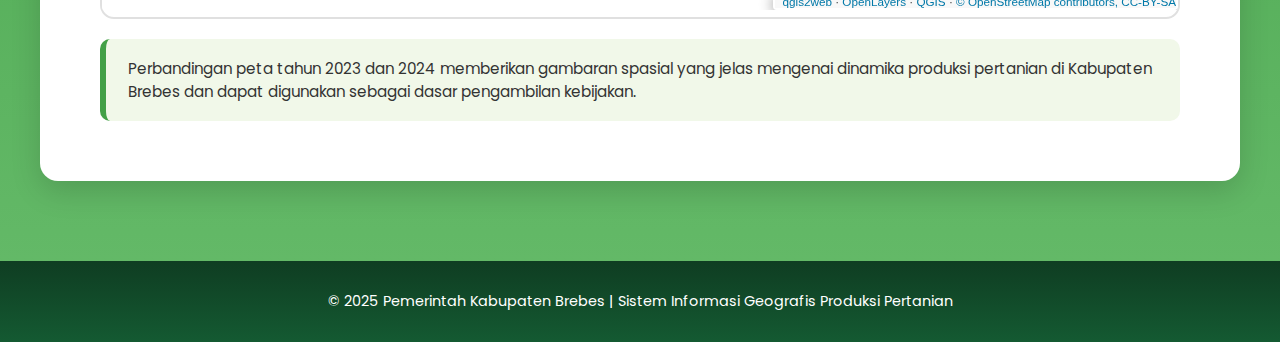
<file: peta.html>
<!DOCTYPE html>
<html lang="id">
  <head>
    <meta charset="UTF-8" />
    <title>Peta Produksi Pertanian</title>
    <meta name="viewport" content="width=device-width, initial-scale=1.0" />

    <!-- FONT -->
    <link
      href="https://fonts.googleapis.com/css2?family=Poppins:wght@300;400;600;700&display=swap"
      rel="stylesheet"
    />

    <style>
      * {
        margin: 0;
        padding: 0;
        box-sizing: border-box;
      }

      body {
        font-family: "Poppins", sans-serif;
        background: linear-gradient(180deg, #2e7d32, #43a047, #66bb6a);
        padding-top: 100px;
        color: #333;
      }

      /* ===== NAVBAR ===== */
      .nav {
        position: fixed;
        top: 0;
        left: 0;
        width: 100%;
        height: 90px;
        padding: 0 60px;
        display: flex;
        justify-content: space-between;
        align-items: center;
        background: linear-gradient(180deg, #0f3d22, #145a32);
        z-index: 999;
        box-shadow: 0 4px 16px rgba(0, 0, 0, 0.35);
      }

      .brand {
        display: flex;
        align-items: center;
        gap: 14px;
        color: white;
        font-weight: 700;
        text-transform: uppercase;
      }

      .brand img {
        width: 46px;
      }

      .menu {
        display: flex;
        gap: 24px;
      }

      .menu a {
        color: white;
        text-decoration: none;
        padding: 8px 14px;
        border-radius: 8px;
        transition: 0.3s;
      }

      .menu a:hover {
        background: rgba(255, 255, 255, 0.2);
      }

      /* ===== CONTENT ===== */
      .container {
        max-width: 1200px;
        margin: auto;
        background: white;
        padding: 60px;
        border-radius: 18px;
        box-shadow: 0 10px 30px rgba(0, 0, 0, 0.15);
      }

      h2 {
        color: #1b5e20;
        margin-bottom: 20px;
      }

      h3 {
        margin-top: 40px;
        margin-bottom: 10px;
        color: #2e7d32;
      }

      p {
        line-height: 1.9;
        text-align: justify;
        margin-bottom: 14px;
      }

      .map-box {
        margin-top: 20px;
        border-radius: 14px;
        overflow: hidden;
        border: 2px solid #e0e0e0;
      }

      iframe {
        width: 100%;
        height: 450px;
        border: none;
      }

      .info-box {
        margin-top: 20px;
        padding: 18px 22px;
        background: #f1f8e9;
        border-left: 6px solid #43a047;
        border-radius: 10px;
        font-size: 0.95rem;
      }

      /* ===== FOOTER ===== */
      footer {
        margin-top: 80px;
        background: linear-gradient(180deg, #0f3d22, #145a32);
        color: white;
        text-align: center;
        padding: 30px 20px;
        font-size: 0.9rem;
      }

      @media (max-width: 900px) {
        .nav {
          padding: 0 25px;
        }

        .container {
          padding: 40px 25px;
        }

        iframe {
          height: 320px;
        }
      }
    </style>
  </head>

  <body>
    <!-- ===== NAVBAR ===== -->
    <header class="nav">
      <div class="brand">
        <img src="logokabbrebes.png" alt="Logo Kabupaten Brebes" />
        <span>Pemerintah Kabupaten Brebes</span>
      </div>

      <nav class="menu">
        <a href="-">Beranda</a>
        <a href="latarbelakang.html">Pendahuluan</a>
        <a href="analisis.html">Analisis</a>
        <a href="data.html">Data</a>
        <a href="tabel.html">Tabel</a>
        <a href="peta.html">Peta</a>
        <a href="kesimpulan.html">Kesimpulan</a>
      </nav>
    </header>

    <!-- ===== CONTENT ===== -->
    <section class="container">
      <h2>Peta Persebaran Produksi Tanaman Sayuran dan Buah-Buahan Semusim</h2>

      <p>
        Peta berikut menampilkan hasil analisis spasial produksi tanaman sayuran
        dan buah-buahan semusim di Kabupaten Brebes. Pemetaan dilakukan
        menggunakan perangkat lunak QGIS dengan mengintegrasikan data produksi
        pertanian dan batas administrasi kecamatan.
      </p>

      <!-- ===== MAP 2023 ===== -->
      <h3>Peta Produksi Tahun 2023</h3>
      <p>
        Peta tahun 2023 menunjukkan variasi tingkat produksi antar kecamatan
        yang dipengaruhi oleh luas lahan panen dan kondisi geografis wilayah.
        Kecamatan dengan produksi tinggi umumnya berada pada wilayah dengan
        sistem irigasi yang baik.
      </p>

      <div class="map-box">
        <iframe src="produksi_sayuran_2023/index.html" loading="lazy"></iframe>
      </div>

      <div class="info-box">
        Klasifikasi warna pada peta menunjukkan tingkat produksi dalam satuan
        kuintal. Warna semakin gelap menunjukkan produksi yang lebih tinggi
        dibandingkan wilayah lainnya.
      </div>

      <!-- ===== MAP 2024 ===== -->
      <h3>Peta Produksi Tahun 2024</h3>
      <p>
        Peta tahun 2024 digunakan untuk melihat perubahan dan tren produksi
        pertanian dibandingkan tahun sebelumnya. Beberapa wilayah menunjukkan
        peningkatan produksi, sementara wilayah lain mengalami penurunan yang
        dipengaruhi oleh faktor iklim dan pola tanam.
      </p>

      <div class="map-box">
        <iframe src="produksi_sayuran_2024/index.html" loading="lazy"></iframe>
      </div>

      <div class="info-box">
        Perbandingan peta tahun 2023 dan 2024 memberikan gambaran spasial yang
        jelas mengenai dinamika produksi pertanian di Kabupaten Brebes dan dapat
        digunakan sebagai dasar pengambilan kebijakan.
      </div>
    </section>

    <!-- ===== FOOTER ===== -->
    <footer>
      © 2025 Pemerintah Kabupaten Brebes | Sistem Informasi Geografis Produksi
      Pertanian
    </footer>
  </body>
</html>
</file>
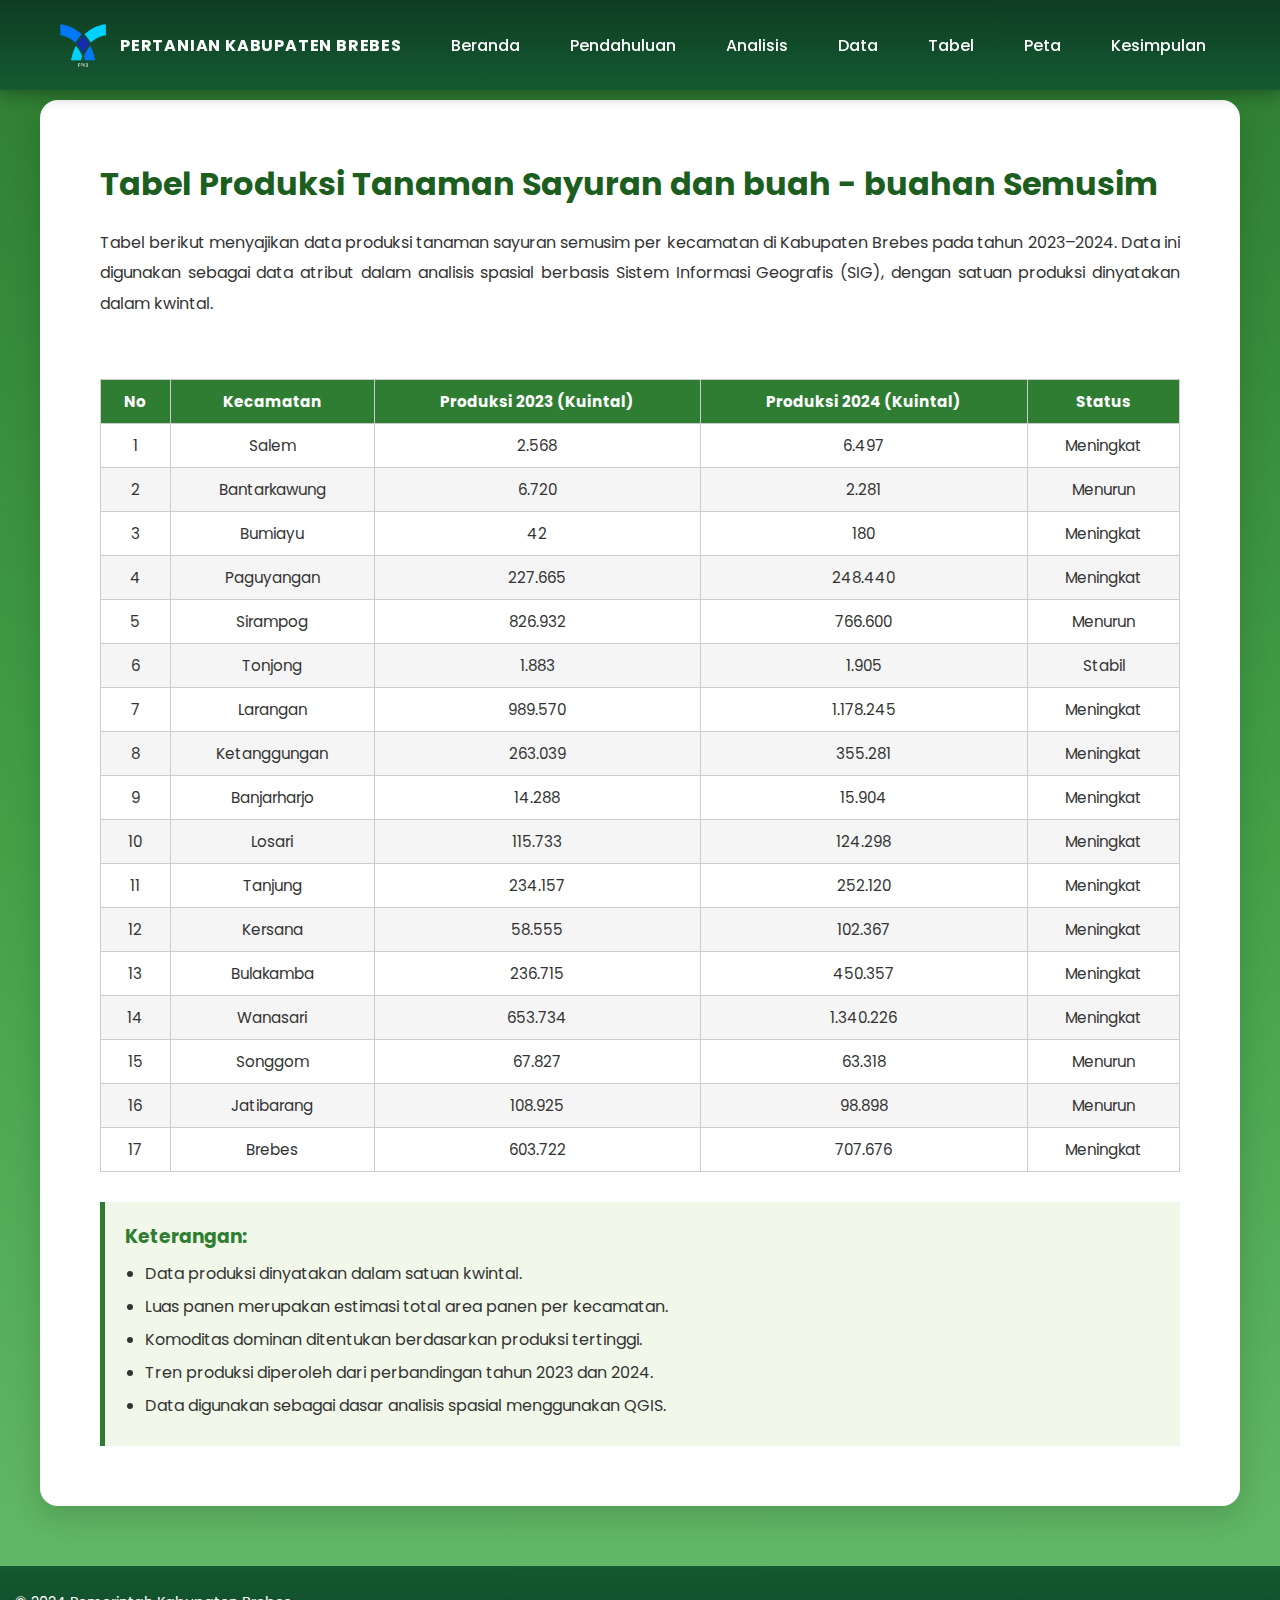
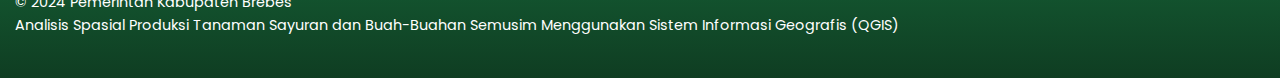
<file: tabel.html>
<!DOCTYPE html>
<html lang="id">
  <head>
    <meta charset="UTF-8" />
    <title>Tabel Produksi Pertanian</title>
    <meta name="viewport" content="width=device-width, initial-scale=1.0" />

    <!-- FONT -->
    <link
      href="https://fonts.googleapis.com/css2?family=Poppins:wght@300;400;600;700&display=swap"
      rel="stylesheet"
    />

    <style>
      * {
        margin: 0;
        padding: 0;
        box-sizing: border-box;
      }

      body {
        font-family: "Poppins", sans-serif;
        background: linear-gradient(180deg, #2e7d32, #43a047, #66bb6a);
        min-height: 100vh;
        padding-top: 100px;
        color: #333;
      }

      /* ===== NAVBAR ===== */
      .nav {
        position: fixed;
        top: 0;
        left: 0;
        width: 100%;
        height: 90px;
        padding: 0 60px;
        display: flex;
        justify-content: space-between;
        align-items: center;
        background: linear-gradient(180deg, #0f3d22, #145a32);
        z-index: 999;
        box-shadow: 0 4px 16px rgba(0, 0, 0, 0.35);
      }

      .brand {
        display: flex;
        align-items: center;
        gap: 14px;
        color: white;
        font-weight: 700;
        letter-spacing: 0.8px;
        text-transform: uppercase;
      }

      .brand img {
        width: 46px;
        height: 46px;
      }

      .menu {
        display: flex;
        gap: 22px;
      }

      .menu a {
        color: white;
        text-decoration: none;
        font-weight: 500;
        padding: 8px 14px;
        border-radius: 8px;
        transition: 0.25s;
      }

      .menu a:hover {
        background: rgba(255, 255, 255, 0.2);
      }

      /* ===== CONTENT ===== */
      .section {
        max-width: 1200px;
        margin: auto;
        background: #fff;
        padding: 60px;
        border-radius: 18px;
        box-shadow: 0 10px 30px rgba(0, 0, 0, 0.15);
      }

      h2 {
        color: #1b5e20;
        margin-bottom: 20px;
        font-size: 2rem;
      }

      p {
        line-height: 1.9;
        text-align: justify;
        margin-bottom: 16px;
      }

      /* ===== TABLE ===== */
      table {
        width: 100%;
        border-collapse: collapse;
        margin-top: 30px;
        font-size: 0.95rem;
      }

      th,
      td {
        border: 1px solid #ccc;
        padding: 10px 12px;
        text-align: center;
      }

      th {
        background: #2e7d32;
        color: white;
      }

      tr:nth-child(even) {
        background: #f5f5f5;
      }

      /* ===== KETERANGAN ===== */
      .keterangan {
        margin-top: 30px;
        padding: 20px;
        background: #f1f8e9;
        border-left: 5px solid #2e7d32;
      }

      .keterangan h3 {
        margin-bottom: 10px;
        color: #2e7d32;
      }

      .keterangan ul {
        list-style: disc;
        margin-left: 20px;
        color: #333;
      }

      .keterangan li {
        margin-bottom: 8px;
      }

      /* ===== FOOTER ===== */
      footer {
        margin-top: 60px;
        background: linear-gradient(180deg, #145a32, #0f3d22);
        color: white;
        text-align: center;
        padding: 25px 15px;
      }

      footer p {
        font-size: 0.9rem;
        line-height: 1.6;
      }

      @media (max-width: 900px) {
        .nav {
          padding: 0 25px;
        }

        .menu {
          gap: 12px;
        }

        .section {
          padding: 35px 25px;
        }
      }
    </style>
  </head>

  <body>
    <!-- ===== HEADER ===== -->
    <header class="nav">
      <div class="brand">
        <img src="logokabbrebes.png" alt="Logo Kabupaten Brebes" />
        <span>Pertanian Kabupaten Brebes</span>
      </div>

      <nav class="menu">
        <a href="index.html">Beranda</a>
        <a href="pendahuluan.html">Pendahuluan</a>
        <a href="analisis.html">Analisis</a>
        <a href="data.html">Data</a>
        <a href="tabel.html">Tabel</a>
        <a href="peta.html">Peta</a>
        <a href="kesimpulan.html">Kesimpulan</a>
      </nav>
    </header>

    <!-- ===== ISI TABEL ===== -->
    <section class="section" id="tabel">
      <h2>Tabel Produksi Tanaman Sayuran dan buah - buahan Semusim</h2>

      <p>
        Tabel berikut menyajikan data produksi tanaman sayuran semusim per
        kecamatan di Kabupaten Brebes pada tahun 2023–2024. Data ini digunakan
        sebagai data atribut dalam analisis spasial berbasis Sistem Informasi
        Geografis (SIG), dengan satuan produksi dinyatakan dalam kwintal.
      </p>

      <table>
        <table class="data-table">
  <thead>
    <tr>
      <th>No</th>
      <th>Kecamatan</th>
      <th>Produksi 2023 (Kuintal)</th>
      <th>Produksi 2024 (Kuintal)</th>
      <th>Status</th>
    </tr>
  </thead>
  <tbody>
    <tr><td>1</td><td>Salem</td><td>2.568</td><td>6.497</td><td>Meningkat</td></tr>
    <tr><td>2</td><td>Bantarkawung</td><td>6.720</td><td>2.281</td><td>Menurun</td></tr>
    <tr><td>3</td><td>Bumiayu</td><td>42</td><td>180</td><td>Meningkat</td></tr>
    <tr><td>4</td><td>Paguyangan</td><td>227.665</td><td>248.440</td><td>Meningkat</td></tr>
    <tr><td>5</td><td>Sirampog</td><td>826.932</td><td>766.600</td><td>Menurun</td></tr>
    <tr><td>6</td><td>Tonjong</td><td>1.883</td><td>1.905</td><td>Stabil</td></tr>
    <tr><td>7</td><td>Larangan</td><td>989.570</td><td>1.178.245</td><td>Meningkat</td></tr>
    <tr><td>8</td><td>Ketanggungan</td><td>263.039</td><td>355.281</td><td>Meningkat</td></tr>
    <tr><td>9</td><td>Banjarharjo</td><td>14.288</td><td>15.904</td><td>Meningkat</td></tr>
    <tr><td>10</td><td>Losari</td><td>115.733</td><td>124.298</td><td>Meningkat</td></tr>
    <tr><td>11</td><td>Tanjung</td><td>234.157</td><td>252.120</td><td>Meningkat</td></tr>
    <tr><td>12</td><td>Kersana</td><td>58.555</td><td>102.367</td><td>Meningkat</td></tr>
    <tr><td>13</td><td>Bulakamba</td><td>236.715</td><td>450.357</td><td>Meningkat</td></tr>
    <tr><td>14</td><td>Wanasari</td><td>653.734</td><td>1.340.226</td><td>Meningkat</td></tr>
    <tr><td>15</td><td>Songgom</td><td>67.827</td><td>63.318</td><td>Menurun</td></tr>
    <tr><td>16</td><td>Jatibarang</td><td>108.925</td><td>98.898</td><td>Menurun</td></tr>
    <tr><td>17</td><td>Brebes</td><td>603.722</td><td>707.676</td><td>Meningkat</td></tr>
  </tbody>
</table>



      <!-- ===== KETERANGAN ===== -->
      <div class="keterangan">
        <h3>Keterangan:</h3>
        <ul>
          <li>Data produksi dinyatakan dalam satuan kwintal.</li>
          <li>Luas panen merupakan estimasi total area panen per kecamatan.</li>
          <li>Komoditas dominan ditentukan berdasarkan produksi tertinggi.</li>
          <li>
            Tren produksi diperoleh dari perbandingan tahun 2023 dan 2024.
          </li>
          <li>
            Data digunakan sebagai dasar analisis spasial menggunakan QGIS.
          </li>
        </ul>
      </div>
    </section>

    <!-- ===== FOOTER ===== -->
    <footer>
      <p>
        © 2024 Pemerintah Kabupaten Brebes <br />
        Analisis Spasial Produksi Tanaman Sayuran dan Buah-Buahan Semusim
        Menggunakan Sistem Informasi Geografis (QGIS)
      </p>
    </footer>
  </body>
</html>
</file>
<file: produksi_sayuran_2023/resources/ol.css>
.ol-box{box-sizing:border-box;border-radius:2px;border:2px solid #00f}.ol-mouse-position{top:8px;right:8px;position:absolute}.ol-scale-line{background:rgba(0,60,136,.3);border-radius:4px;bottom:8px;left:8px;padding:2px;position:absolute}.ol-scale-line-inner{border:1px solid #eee;border-top:none;color:#eee;font-size:10px;text-align:center;margin:1px;will-change:contents,width;transition:all .25s}.ol-scale-bar{position:absolute;bottom:8px;left:8px}.ol-scale-step-marker{width:1px;height:15px;background-color:#000;float:right;z-Index:10}.ol-scale-step-text{position:absolute;bottom:-5px;font-size:12px;z-Index:11;color:#000;text-shadow:-2px 0 #fff,0 2px #fff,2px 0 #fff,0 -2px #fff}.ol-scale-text{position:absolute;font-size:14px;text-align:center;bottom:25px;color:#000;text-shadow:-2px 0 #fff,0 2px #fff,2px 0 #fff,0 -2px #fff}.ol-scale-singlebar{position:relative;height:10px;z-Index:9;box-sizing:border-box;border:1px solid #000}.ol-unsupported{display:none}.ol-unselectable,.ol-viewport{-webkit-touch-callout:none;-webkit-user-select:none;-moz-user-select:none;-ms-user-select:none;user-select:none;-webkit-tap-highlight-color:transparent}.ol-selectable{-webkit-touch-callout:default;-webkit-user-select:text;-moz-user-select:text;-ms-user-select:text;user-select:text}.ol-grabbing{cursor:-webkit-grabbing;cursor:-moz-grabbing;cursor:grabbing}.ol-grab{cursor:move;cursor:-webkit-grab;cursor:-moz-grab;cursor:grab}.ol-control{position:absolute;background-color:rgba(255,255,255,.4);border-radius:4px;padding:2px}.ol-control:hover{background-color:rgba(255,255,255,.6)}.ol-zoom{top:.5em;left:.5em}.ol-rotate{top:.5em;right:.5em;transition:opacity .25s linear,visibility 0s linear}.ol-rotate.ol-hidden{opacity:0;visibility:hidden;transition:opacity .25s linear,visibility 0s linear .25s}.ol-zoom-extent{top:4.643em;left:.5em}.ol-full-screen{right:.5em;top:.5em}.ol-control button{display:block;margin:1px;padding:0;color:#fff;font-size:1.14em;font-weight:700;text-decoration:none;text-align:center;height:1.375em;width:1.375em;line-height:.4em;background-color:rgba(0,60,136,.5);border:none;border-radius:2px}.ol-control button::-moz-focus-inner{border:none;padding:0}.ol-zoom-extent button{line-height:1.4em}.ol-compass{display:block;font-weight:400;font-size:1.2em;will-change:transform}.ol-touch .ol-control button{font-size:1.5em}.ol-touch .ol-zoom-extent{top:5.5em}.ol-control button:focus,.ol-control button:hover{text-decoration:none;background-color:rgba(0,60,136,.7)}.ol-zoom .ol-zoom-in{border-radius:2px 2px 0 0}.ol-zoom .ol-zoom-out{border-radius:0 0 2px 2px}.ol-attribution{text-align:right;bottom:.5em;right:.5em;max-width:calc(100% - 1.3em)}.ol-attribution ul{margin:0;padding:0 .5em;color:#000;text-shadow:0 0 2px #fff}.ol-attribution li{display:inline;list-style:none}.ol-attribution li:not(:last-child):after{content:" "}.ol-attribution img{max-height:2em;max-width:inherit;vertical-align:middle}.ol-attribution button,.ol-attribution ul{display:inline-block}.ol-attribution.ol-collapsed ul{display:none}.ol-attribution:not(.ol-collapsed){background:rgba(255,255,255,.8)}.ol-attribution.ol-uncollapsible{bottom:0;right:0;border-radius:4px 0 0}.ol-attribution.ol-uncollapsible img{margin-top:-.2em;max-height:1.6em}.ol-attribution.ol-uncollapsible button{display:none}.ol-zoomslider{top:4.5em;left:.5em;height:200px}.ol-zoomslider button{position:relative;height:10px}.ol-touch .ol-zoomslider{top:5.5em}.ol-overviewmap{left:.5em;bottom:.5em}.ol-overviewmap.ol-uncollapsible{bottom:0;left:0;border-radius:0 4px 0 0}.ol-overviewmap .ol-overviewmap-map,.ol-overviewmap button{display:inline-block}.ol-overviewmap .ol-overviewmap-map{border:1px solid #7b98bc;height:150px;margin:2px;width:150px}.ol-overviewmap:not(.ol-collapsed) button{bottom:1px;left:2px;position:absolute}.ol-overviewmap.ol-collapsed .ol-overviewmap-map,.ol-overviewmap.ol-uncollapsible button{display:none}.ol-overviewmap:not(.ol-collapsed){background:rgba(255,255,255,.8)}.ol-overviewmap-box{border:2px dotted rgba(0,60,136,.7)}.ol-overviewmap .ol-overviewmap-box:hover{cursor:move}
/*# sourceMappingURL=ol.css.map */
</file>
<file: produksi_sayuran_2023/resources/ol-layerswitcher.css>
.layer-switcher {
  position: absolute;
  top: 3.5em;
  right: 0.5em;
  text-align: left;
}

.layer-switcher .panel {
  margin: 0;
  border: 4px solid #eee;
  border-radius: 4px;
  background-color: white;
  display: none;
  max-height: inherit;
  height: 100%;
  box-sizing: border-box;
  overflow-y: auto;
}

.layer-switcher button {
  float: right;
  z-index: 1;
  width: 38px;
  height: 38px;
  background-image: url('[data-uri]')
    /*logo.png*/;
  background-repeat: no-repeat;
  background-position: 2px;
  background-color: white;
  color: black;
  border: none;
}

.layer-switcher button:focus,
.layer-switcher button:hover {
  background-color: white;
}

.layer-switcher.shown {
  overflow-y: hidden;
  display: flex;
  flex-direction: column;
  max-height: calc(100% - 5.5em);
}

.layer-switcher.shown.ol-control {
  background-color: transparent;
}

.layer-switcher.shown.ol-control:hover {
  background-color: transparent;
}
.layer-switcher.shown .panel {
  display: block;
}

.layer-switcher.shown button {
  display: none;
}

.layer-switcher.shown.layer-switcher-activation-mode-click > button {
  display: block;
  background-image: unset;
  right: 2px;
  position: absolute;
  background-color: #eee;
  margin: 1px;
}

.layer-switcher.shown button:focus,
.layer-switcher.shown button:hover {
  background-color: #fafafa;
}

.layer-switcher ul {
  list-style: none;
  margin: 1.6em 0.4em;
  padding-left: 0;
}
.layer-switcher ul ul {
  padding-left: 1.2em;
  margin: 0.1em 0 0 0;
}
.layer-switcher li.group + li.group {
  margin-top: 0.4em;
}
.layer-switcher li.group + li.layer-switcher-base-group {
}

.layer-switcher li.group > label {
  font-weight: bold;
}

.layer-switcher.layer-switcher-group-select-style-none li.group > label {
  padding-left: 1.2em;
}

.layer-switcher li {
  position: relative;
  margin-top: 0.3em;
}

.layer-switcher li input {
  position: absolute;
  left: 1.2em;
  height: 1em;
  width: 1em;
  font-size: 1em;
}
.layer-switcher li label {
  padding-left: 2.7em;
  padding-right: 1.2em;
  display: inline-block;
  margin-top: 1px;
}

.layer-switcher label.disabled {
  opacity: 0.4;
}

.layer-switcher input {
  margin: 0px;
}

.layer-switcher.touch ::-webkit-scrollbar {
  width: 4px;
}

.layer-switcher.touch ::-webkit-scrollbar-track {
  -webkit-box-shadow: inset 0 0 6px rgba(0, 0, 0, 0.3);
  border-radius: 10px;
}

.layer-switcher.touch ::-webkit-scrollbar-thumb {
  border-radius: 10px;
  -webkit-box-shadow: inset 0 0 6px rgba(0, 0, 0, 0.5);
}

li.layer-switcher-base-group > label {
  padding-left: 1.2em;
}

.layer-switcher .group button {
  position: absolute;
  left: 0;
  display: inline-block;
  vertical-align: top;
  float: none;
  font-size: 1em;
  width: 1em;
  height: 1em;
  margin: 0;
  background-position: center 2px;
  background-image: url('[data-uri]');
  -webkit-transition: -webkit-transform 0.2s ease-in-out;
  -ms-transition: -ms-transform 0.2s ease-in-out;
  transition: transform 0.2s ease-in-out;
}

.layer-switcher .group.layer-switcher-close button {
  transform: rotate(-90deg);
  -webkit-transform: rotate(-90deg);
}

.layer-switcher .group.layer-switcher-fold.layer-switcher-close > ul {
  overflow: hidden;
  height: 0;
}

/*layerswitcher on the right*/
.layer-switcher.shown.layer-switcher-activation-mode-click {
  padding-left: 34px;
}
.layer-switcher.shown.layer-switcher-activation-mode-click > button {
  left: 0;
  border-right: 0;
}

/*layerswitcher on the left*/
/*
.layer-switcher.shown.layer-switcher-activation-mode-click {
  padding-right: 34px;
}
.layer-switcher.shown.layer-switcher-activation-mode-click > button {
  right: 0;
  border-left: 0;
}
*/
</file>
<file: produksi_sayuran_2023/resources/qgis2web.css>
html, body {
    height: 100%;
    padding: 0;
    margin: 0;
    font-family: sans-serif;
    font-size: small;
}


#map {
    width: 100%;
    height: 100%;
}

.ol-control {
	clear: both;
	box-shadow: 0 3px 14px rgba(0, 0, 0, 0.4);
}

.ol-selectable {
	z-index: 3;
}

.ol-popup {
    display: none;
    position: absolute;
    background-color: white;
    padding: 15px;
	border-radius: 10px;
    bottom: 10px;
    left: 50%;
    transform: translateX(-50%);
	box-shadow: 0 3px 14px rgba(0,0,0,0.4);
}

.ol-popup:after, .ol-popup:before {
    top: 100%;
    border: solid transparent;
    content: " ";
    position: absolute;
}

.ol-popup:after {
    border-top-color: white;
    border-width: 10px;
    left: 50%;
    margin-left: -10px;
}

.ol-popup:before {
    border-top-color: #cccccc;
    border-width: 11px;
    left: 50%;
    margin-left: -11px;
}

.ol-popup-closer {
	text-decoration: none;
    position: absolute;
    top: 4px;
    right: 4px;
    text-align: center;
    width: 19px;
    color: #999;
    font-family: cursive;
    font-weight: bold;
}

.ol-popup-closer:after {
    content: "X";
}

#popup-content {
	font-size: 12px;
    line-height: 1.2;
    margin-top: 5px;
	max-height: 70vh;
	max-width: 70vw;
	overflow: auto;
}

#popup-content ul {
    list-style-type: none;
    padding-left: 0;
	margin: unset;
}

#popup-content li {
    margin-bottom:0.25em;
}

#popup-content>ul>li>a {
    position: relative;
    display: block;
    padding: 2px;
    border-bottom: 1px solid #666;
    font-size: 12.5px;
}

#popup-content>table {
    font-size: 11.4px;
}

.roller-switcher {
	background-image: url(lds-roller.gif);
	background-size: contain;
	height: 19px;
	width: 19px;
	display: inline-block;
}

th, td {
    vertical-align: top;
    text-align: left;
	color: #333;
}

th {
	min-width: 100px;
}
td {
	min-width: 100px;
}

td img {
	max-height: 60vh!important;
	max-width: 60vw!important;
}

td video {
	max-height: 60vh!important;
	max-width: 60vw!important;
}

.ol-overlaycontainer-stopevent #top-right-container .layer-switcher:hover ~ .ol-overlaycontainer-stopevent .ol-overlay-container .ol-popup {
    display: none!important;
}


#top-left-container {
    position: absolute;
    left: 0;
    top: 0;
}
#bottom-left-container {
    position: absolute;
    left: 0;
    bottom: 0;
}
#top-right-container {
    position: absolute;
    right: 0;
    top: 0;
    display: contents;
}
#bottom-right-container {
    position: absolute;
    right: 0;
    bottom: 0;
}

.top-left-title, .top-left-abstract  {
    position: relative;
    float: left;
    margin-top: 8px;
    margin-left: 8px;
}
.bottom-left-title, .bottom-left-abstract  {
    position: relative;
    float: left;
    margin-bottom: 8px;
    margin-left: 8px;
}
.top-right-title, .top-right-abstract  {
    position: relative;
    float: right;
    margin-top: 8px;
    margin-right: 8px;
}
.bottom-right-title, .bottom-right-abstract  {
    position: relative;
    float: right;
    margin-bottom: 8px;
    margin-right: 8px;
}


.project-title  {
    margin: 1px;
    padding: 5px;
}

#abstract {
    max-width: 30%;
}
.ol-touch #abstract {
    max-width: 50%;
}

.project-abstract {
    font: bold 18px 'Lucida Console', Monaco, monospace;
    width: 20px;
    height: 20px;
    display: block;
    text-align: center;
    cursor: pointer;
    padding: 3px;
    
}

.project-abstract-uncollapsed {
    width: auto;
    height: auto;
    display: block;
    padding: 3px;
    cursor: default;
    margin: 1px;
}


.ol-zoom {
	position: relative;
    float: left;
    top: unset;
    left: unset;
    margin-top: 8px;
    margin-left: 8px;
}


/* measurement */
.measure-control {
	position: relative;
    float: left;
    top: unset !important;
    left: unset !important;
    margin-top: 8px;
    margin-left: 8px;
	display: flex;
}

.tooltip {
    position: relative;
    background: rgba(0, 0, 0, 0.5);
    border-radius: 4px;
    color: white;
    padding: 4px 8px;
    opacity: 0.7;
    white-space: nowrap;
  }
  .tooltip-measure {
    opacity: 1;
    font-weight: bold;
  }
  .tooltip-static {
    background-color: #ffcc33;
    color: black;
    border: 1px solid white;
  }
  .tooltip-measure:before,
  .tooltip-static:before {
    border-top: 6px solid rgba(0, 0, 0, 0.5);
    border-right: 6px solid transparent;
    border-left: 6px solid transparent;
    content: "";
    position: absolute;
    bottom: -6px;
    margin-left: -7px;
    left: 50%;
  }
  .tooltip-static:before {
    border-top-color: #ffcc33;
  }
  .ol-touch .measure-control {
    top: 130px;
  }
  .measure-control label {
    padding: 1px;
    padding-right: 4px;
  }


 .geolocate {
 position: relative !important;
 float: left;
 top: unset !important;
 left: unset !important;
 margin-top: 8px;
 margin-left: 8px;
}


.ol-geocoder.gcd-gl-container {
    position: relative !important;
    float: left !important;
    top: unset;
    left: unset;
	margin-top: 8px;
    margin-left: 8px;
    clear: both;
}
.gcd-gl-control {
	position: relative !important;
}
.gcd-gl-control button:after{
	display: none;
}

.search-layer {
	position: relative !important;
    float: left;
    top: unset !important;
    left: unset !important;
    margin-top: 8px;
    margin-left: 8px;
}

.search-layer-input-search{
    left: 26px;
    width: 144px;
    top: 3px;
    padding: 3px;
}

.search-layer-input-search:after{
    left: 27px;
    width: 139px;
    top: 0px;
    padding: 4px;
    border: 3px solid rgba(255,255,255,.4) !important;
}

.ol-scale-line {
    background: none !important;
    position: relative;
    float: left;
    bottom: unset;
    left: unset;
    margin-bottom: 8px;
    margin-left: 8px;
}
.ol-scale-line-inner {
    border: 2px solid ;
    border-top: none ;
    background: rgba(255, 255, 255, 0.5);
    color: black;
	margin: unset;
}

.layer-switcher {
    position: relative;
    float: right;
    top: unset;
    right: 0;
    bottom: unset!important;
    margin-top: 8px;
    margin-right: 8px;
	padding: 3px;
	background-color: rgba(255,255,255,.4)!important;
}

.layer-switcher:hover{
	background-color: rgba(255, 255, 255, .6)!important;
}

.layer-switcher .panel {
	border: unset;
	border-radius: unset;
    float: right;
    width: fit-content;
	margin: 1px;
	max-height: calc(100vh - 200px);
    box-sizing: unset;
}

.layer-switcher.shown{
    align-items: flex-end;
}

.layer-switcher.shown.layer-switcher-activation-mode-click > button {
    position: relative;
	border-radius: 5px;
	font-size: x-large;
	font-family: serif;
    z-index: 2;
}

.layer-switcher img {
    max-width: 22px;
    max-height: 22px;
}


.ol-attribution {
	display: none;
}
.bottom-attribution {
	float: right;
	position: relative;
	display: flex;
    font-size: 0.9rem;
	}
.bottom-attribution a {
	color:#0078A8;
    text-decoration: none;
	}
.bottom-attribution a:hover {
    text-decoration: underline;
    }
.bottom-attribution button {
	display: none;
	}
.bottom-attribution ul {
	padding: unset;
	margin: unset;
	display: flex;
	list-style: none;
	} 	
.bottom-attribution > li {
	padding-left: 8px !important;
	list-style: none;	
	}

.fa-exclamation-triangle {
    color: orangered;
	font-size: 15px;
}
</file>
<file: produksi_sayuran_2024/resources/ol.css>
.ol-box{box-sizing:border-box;border-radius:2px;border:2px solid #00f}.ol-mouse-position{top:8px;right:8px;position:absolute}.ol-scale-line{background:rgba(0,60,136,.3);border-radius:4px;bottom:8px;left:8px;padding:2px;position:absolute}.ol-scale-line-inner{border:1px solid #eee;border-top:none;color:#eee;font-size:10px;text-align:center;margin:1px;will-change:contents,width;transition:all .25s}.ol-scale-bar{position:absolute;bottom:8px;left:8px}.ol-scale-step-marker{width:1px;height:15px;background-color:#000;float:right;z-Index:10}.ol-scale-step-text{position:absolute;bottom:-5px;font-size:12px;z-Index:11;color:#000;text-shadow:-2px 0 #fff,0 2px #fff,2px 0 #fff,0 -2px #fff}.ol-scale-text{position:absolute;font-size:14px;text-align:center;bottom:25px;color:#000;text-shadow:-2px 0 #fff,0 2px #fff,2px 0 #fff,0 -2px #fff}.ol-scale-singlebar{position:relative;height:10px;z-Index:9;box-sizing:border-box;border:1px solid #000}.ol-unsupported{display:none}.ol-unselectable,.ol-viewport{-webkit-touch-callout:none;-webkit-user-select:none;-moz-user-select:none;-ms-user-select:none;user-select:none;-webkit-tap-highlight-color:transparent}.ol-selectable{-webkit-touch-callout:default;-webkit-user-select:text;-moz-user-select:text;-ms-user-select:text;user-select:text}.ol-grabbing{cursor:-webkit-grabbing;cursor:-moz-grabbing;cursor:grabbing}.ol-grab{cursor:move;cursor:-webkit-grab;cursor:-moz-grab;cursor:grab}.ol-control{position:absolute;background-color:rgba(255,255,255,.4);border-radius:4px;padding:2px}.ol-control:hover{background-color:rgba(255,255,255,.6)}.ol-zoom{top:.5em;left:.5em}.ol-rotate{top:.5em;right:.5em;transition:opacity .25s linear,visibility 0s linear}.ol-rotate.ol-hidden{opacity:0;visibility:hidden;transition:opacity .25s linear,visibility 0s linear .25s}.ol-zoom-extent{top:4.643em;left:.5em}.ol-full-screen{right:.5em;top:.5em}.ol-control button{display:block;margin:1px;padding:0;color:#fff;font-size:1.14em;font-weight:700;text-decoration:none;text-align:center;height:1.375em;width:1.375em;line-height:.4em;background-color:rgba(0,60,136,.5);border:none;border-radius:2px}.ol-control button::-moz-focus-inner{border:none;padding:0}.ol-zoom-extent button{line-height:1.4em}.ol-compass{display:block;font-weight:400;font-size:1.2em;will-change:transform}.ol-touch .ol-control button{font-size:1.5em}.ol-touch .ol-zoom-extent{top:5.5em}.ol-control button:focus,.ol-control button:hover{text-decoration:none;background-color:rgba(0,60,136,.7)}.ol-zoom .ol-zoom-in{border-radius:2px 2px 0 0}.ol-zoom .ol-zoom-out{border-radius:0 0 2px 2px}.ol-attribution{text-align:right;bottom:.5em;right:.5em;max-width:calc(100% - 1.3em)}.ol-attribution ul{margin:0;padding:0 .5em;color:#000;text-shadow:0 0 2px #fff}.ol-attribution li{display:inline;list-style:none}.ol-attribution li:not(:last-child):after{content:" "}.ol-attribution img{max-height:2em;max-width:inherit;vertical-align:middle}.ol-attribution button,.ol-attribution ul{display:inline-block}.ol-attribution.ol-collapsed ul{display:none}.ol-attribution:not(.ol-collapsed){background:rgba(255,255,255,.8)}.ol-attribution.ol-uncollapsible{bottom:0;right:0;border-radius:4px 0 0}.ol-attribution.ol-uncollapsible img{margin-top:-.2em;max-height:1.6em}.ol-attribution.ol-uncollapsible button{display:none}.ol-zoomslider{top:4.5em;left:.5em;height:200px}.ol-zoomslider button{position:relative;height:10px}.ol-touch .ol-zoomslider{top:5.5em}.ol-overviewmap{left:.5em;bottom:.5em}.ol-overviewmap.ol-uncollapsible{bottom:0;left:0;border-radius:0 4px 0 0}.ol-overviewmap .ol-overviewmap-map,.ol-overviewmap button{display:inline-block}.ol-overviewmap .ol-overviewmap-map{border:1px solid #7b98bc;height:150px;margin:2px;width:150px}.ol-overviewmap:not(.ol-collapsed) button{bottom:1px;left:2px;position:absolute}.ol-overviewmap.ol-collapsed .ol-overviewmap-map,.ol-overviewmap.ol-uncollapsible button{display:none}.ol-overviewmap:not(.ol-collapsed){background:rgba(255,255,255,.8)}.ol-overviewmap-box{border:2px dotted rgba(0,60,136,.7)}.ol-overviewmap .ol-overviewmap-box:hover{cursor:move}
/*# sourceMappingURL=ol.css.map */
</file>
<file: produksi_sayuran_2024/resources/ol-layerswitcher.css>
.layer-switcher {
  position: absolute;
  top: 3.5em;
  right: 0.5em;
  text-align: left;
}

.layer-switcher .panel {
  margin: 0;
  border: 4px solid #eee;
  border-radius: 4px;
  background-color: white;
  display: none;
  max-height: inherit;
  height: 100%;
  box-sizing: border-box;
  overflow-y: auto;
}

.layer-switcher button {
  float: right;
  z-index: 1;
  width: 38px;
  height: 38px;
  background-image: url('[data-uri]')
    /*logo.png*/;
  background-repeat: no-repeat;
  background-position: 2px;
  background-color: white;
  color: black;
  border: none;
}

.layer-switcher button:focus,
.layer-switcher button:hover {
  background-color: white;
}

.layer-switcher.shown {
  overflow-y: hidden;
  display: flex;
  flex-direction: column;
  max-height: calc(100% - 5.5em);
}

.layer-switcher.shown.ol-control {
  background-color: transparent;
}

.layer-switcher.shown.ol-control:hover {
  background-color: transparent;
}
.layer-switcher.shown .panel {
  display: block;
}

.layer-switcher.shown button {
  display: none;
}

.layer-switcher.shown.layer-switcher-activation-mode-click > button {
  display: block;
  background-image: unset;
  right: 2px;
  position: absolute;
  background-color: #eee;
  margin: 1px;
}

.layer-switcher.shown button:focus,
.layer-switcher.shown button:hover {
  background-color: #fafafa;
}

.layer-switcher ul {
  list-style: none;
  margin: 1.6em 0.4em;
  padding-left: 0;
}
.layer-switcher ul ul {
  padding-left: 1.2em;
  margin: 0.1em 0 0 0;
}
.layer-switcher li.group + li.group {
  margin-top: 0.4em;
}
.layer-switcher li.group + li.layer-switcher-base-group {
}

.layer-switcher li.group > label {
  font-weight: bold;
}

.layer-switcher.layer-switcher-group-select-style-none li.group > label {
  padding-left: 1.2em;
}

.layer-switcher li {
  position: relative;
  margin-top: 0.3em;
}

.layer-switcher li input {
  position: absolute;
  left: 1.2em;
  height: 1em;
  width: 1em;
  font-size: 1em;
}
.layer-switcher li label {
  padding-left: 2.7em;
  padding-right: 1.2em;
  display: inline-block;
  margin-top: 1px;
}

.layer-switcher label.disabled {
  opacity: 0.4;
}

.layer-switcher input {
  margin: 0px;
}

.layer-switcher.touch ::-webkit-scrollbar {
  width: 4px;
}

.layer-switcher.touch ::-webkit-scrollbar-track {
  -webkit-box-shadow: inset 0 0 6px rgba(0, 0, 0, 0.3);
  border-radius: 10px;
}

.layer-switcher.touch ::-webkit-scrollbar-thumb {
  border-radius: 10px;
  -webkit-box-shadow: inset 0 0 6px rgba(0, 0, 0, 0.5);
}

li.layer-switcher-base-group > label {
  padding-left: 1.2em;
}

.layer-switcher .group button {
  position: absolute;
  left: 0;
  display: inline-block;
  vertical-align: top;
  float: none;
  font-size: 1em;
  width: 1em;
  height: 1em;
  margin: 0;
  background-position: center 2px;
  background-image: url('[data-uri]');
  -webkit-transition: -webkit-transform 0.2s ease-in-out;
  -ms-transition: -ms-transform 0.2s ease-in-out;
  transition: transform 0.2s ease-in-out;
}

.layer-switcher .group.layer-switcher-close button {
  transform: rotate(-90deg);
  -webkit-transform: rotate(-90deg);
}

.layer-switcher .group.layer-switcher-fold.layer-switcher-close > ul {
  overflow: hidden;
  height: 0;
}

/*layerswitcher on the right*/
.layer-switcher.shown.layer-switcher-activation-mode-click {
  padding-left: 34px;
}
.layer-switcher.shown.layer-switcher-activation-mode-click > button {
  left: 0;
  border-right: 0;
}

/*layerswitcher on the left*/
/*
.layer-switcher.shown.layer-switcher-activation-mode-click {
  padding-right: 34px;
}
.layer-switcher.shown.layer-switcher-activation-mode-click > button {
  right: 0;
  border-left: 0;
}
*/
</file>
<file: produksi_sayuran_2024/resources/qgis2web.css>
html, body {
    height: 100%;
    padding: 0;
    margin: 0;
    font-family: sans-serif;
    font-size: small;
}


#map {
    width: 100%;
    height: 100%;
}

.ol-control {
	clear: both;
	box-shadow: 0 3px 14px rgba(0, 0, 0, 0.4);
}

.ol-selectable {
	z-index: 3;
}

.ol-popup {
    display: none;
    position: absolute;
    background-color: white;
    padding: 15px;
	border-radius: 10px;
    bottom: 10px;
    left: 50%;
    transform: translateX(-50%);
	box-shadow: 0 3px 14px rgba(0,0,0,0.4);
}

.ol-popup:after, .ol-popup:before {
    top: 100%;
    border: solid transparent;
    content: " ";
    position: absolute;
}

.ol-popup:after {
    border-top-color: white;
    border-width: 10px;
    left: 50%;
    margin-left: -10px;
}

.ol-popup:before {
    border-top-color: #cccccc;
    border-width: 11px;
    left: 50%;
    margin-left: -11px;
}

.ol-popup-closer {
	text-decoration: none;
    position: absolute;
    top: 4px;
    right: 4px;
    text-align: center;
    width: 19px;
    color: #999;
    font-family: cursive;
    font-weight: bold;
}

.ol-popup-closer:after {
    content: "X";
}

#popup-content {
	font-size: 12px;
    line-height: 1.2;
    margin-top: 5px;
	max-height: 70vh;
	max-width: 70vw;
	overflow: auto;
}

#popup-content ul {
    list-style-type: none;
    padding-left: 0;
	margin: unset;
}

#popup-content li {
    margin-bottom:0.25em;
}

#popup-content>ul>li>a {
    position: relative;
    display: block;
    padding: 2px;
    border-bottom: 1px solid #666;
    font-size: 12.5px;
}

#popup-content>table {
    font-size: 11.4px;
}

.roller-switcher {
	background-image: url(lds-roller.gif);
	background-size: contain;
	height: 19px;
	width: 19px;
	display: inline-block;
}

th, td {
    vertical-align: top;
    text-align: left;
	color: #333;
}

th {
	min-width: 100px;
}
td {
	min-width: 100px;
}

td img {
	max-height: 60vh!important;
	max-width: 60vw!important;
}

td video {
	max-height: 60vh!important;
	max-width: 60vw!important;
}

.ol-overlaycontainer-stopevent #top-right-container .layer-switcher:hover ~ .ol-overlaycontainer-stopevent .ol-overlay-container .ol-popup {
    display: none!important;
}


#top-left-container {
    position: absolute;
    left: 0;
    top: 0;
}
#bottom-left-container {
    position: absolute;
    left: 0;
    bottom: 0;
}
#top-right-container {
    position: absolute;
    right: 0;
    top: 0;
    display: contents;
}
#bottom-right-container {
    position: absolute;
    right: 0;
    bottom: 0;
}

.top-left-title, .top-left-abstract  {
    position: relative;
    float: left;
    margin-top: 8px;
    margin-left: 8px;
}
.bottom-left-title, .bottom-left-abstract  {
    position: relative;
    float: left;
    margin-bottom: 8px;
    margin-left: 8px;
}
.top-right-title, .top-right-abstract  {
    position: relative;
    float: right;
    margin-top: 8px;
    margin-right: 8px;
}
.bottom-right-title, .bottom-right-abstract  {
    position: relative;
    float: right;
    margin-bottom: 8px;
    margin-right: 8px;
}


.project-title  {
    margin: 1px;
    padding: 5px;
}

#abstract {
    max-width: 30%;
}
.ol-touch #abstract {
    max-width: 50%;
}

.project-abstract {
    font: bold 18px 'Lucida Console', Monaco, monospace;
    width: 20px;
    height: 20px;
    display: block;
    text-align: center;
    cursor: pointer;
    padding: 3px;
    
}

.project-abstract-uncollapsed {
    width: auto;
    height: auto;
    display: block;
    padding: 3px;
    cursor: default;
    margin: 1px;
}


.ol-zoom {
	position: relative;
    float: left;
    top: unset;
    left: unset;
    margin-top: 8px;
    margin-left: 8px;
}


/* measurement */
.measure-control {
	position: relative;
    float: left;
    top: unset !important;
    left: unset !important;
    margin-top: 8px;
    margin-left: 8px;
	display: flex;
}

.tooltip {
    position: relative;
    background: rgba(0, 0, 0, 0.5);
    border-radius: 4px;
    color: white;
    padding: 4px 8px;
    opacity: 0.7;
    white-space: nowrap;
  }
  .tooltip-measure {
    opacity: 1;
    font-weight: bold;
  }
  .tooltip-static {
    background-color: #ffcc33;
    color: black;
    border: 1px solid white;
  }
  .tooltip-measure:before,
  .tooltip-static:before {
    border-top: 6px solid rgba(0, 0, 0, 0.5);
    border-right: 6px solid transparent;
    border-left: 6px solid transparent;
    content: "";
    position: absolute;
    bottom: -6px;
    margin-left: -7px;
    left: 50%;
  }
  .tooltip-static:before {
    border-top-color: #ffcc33;
  }
  .ol-touch .measure-control {
    top: 130px;
  }
  .measure-control label {
    padding: 1px;
    padding-right: 4px;
  }


 .geolocate {
 position: relative !important;
 float: left;
 top: unset !important;
 left: unset !important;
 margin-top: 8px;
 margin-left: 8px;
}


.ol-geocoder.gcd-gl-container {
    position: relative !important;
    float: left !important;
    top: unset;
    left: unset;
	margin-top: 8px;
    margin-left: 8px;
    clear: both;
}
.gcd-gl-control {
	position: relative !important;
}
.gcd-gl-control button:after{
	display: none;
}

.search-layer {
	position: relative !important;
    float: left;
    top: unset !important;
    left: unset !important;
    margin-top: 8px;
    margin-left: 8px;
}

.search-layer-input-search{
    left: 26px;
    width: 144px;
    top: 3px;
    padding: 3px;
}

.search-layer-input-search:after{
    left: 27px;
    width: 139px;
    top: 0px;
    padding: 4px;
    border: 3px solid rgba(255,255,255,.4) !important;
}

.ol-scale-line {
    background: none !important;
    position: relative;
    float: left;
    bottom: unset;
    left: unset;
    margin-bottom: 8px;
    margin-left: 8px;
}
.ol-scale-line-inner {
    border: 2px solid ;
    border-top: none ;
    background: rgba(255, 255, 255, 0.5);
    color: black;
	margin: unset;
}

.layer-switcher {
    position: relative;
    float: right;
    top: unset;
    right: 0;
    bottom: unset!important;
    margin-top: 8px;
    margin-right: 8px;
	padding: 3px;
	background-color: rgba(255,255,255,.4)!important;
}

.layer-switcher:hover{
	background-color: rgba(255, 255, 255, .6)!important;
}

.layer-switcher .panel {
	border: unset;
	border-radius: unset;
    float: right;
    width: fit-content;
	margin: 1px;
	max-height: calc(100vh - 200px);
    box-sizing: unset;
}

.layer-switcher.shown{
    align-items: flex-end;
}

.layer-switcher.shown.layer-switcher-activation-mode-click > button {
    position: relative;
	border-radius: 5px;
	font-size: x-large;
	font-family: serif;
    z-index: 2;
}

.layer-switcher img {
    max-width: 22px;
    max-height: 22px;
}


.ol-attribution {
	display: none;
}
.bottom-attribution {
	float: right;
	position: relative;
	display: flex;
    font-size: 0.9rem;
	}
.bottom-attribution a {
	color:#0078A8;
    text-decoration: none;
	}
.bottom-attribution a:hover {
    text-decoration: underline;
    }
.bottom-attribution button {
	display: none;
	}
.bottom-attribution ul {
	padding: unset;
	margin: unset;
	display: flex;
	list-style: none;
	} 	
.bottom-attribution > li {
	padding-left: 8px !important;
	list-style: none;	
	}

.fa-exclamation-triangle {
    color: orangered;
	font-size: 15px;
}
</file>
<file: style.css>
/* ================= GLOBAL ================= */
* {
  margin: 0;
  padding: 0;
  box-sizing: border-box;
}

:root {
  --glass-border: rgba(255, 255, 255, 0.25);
}

body {
  font-family: "Poppins", sans-serif;
  background: linear-gradient(180deg, #2e7d32, #43a047, #66bb6a);
  color: white;
  min-height: 100vh;
  padding-top: 100px; /* aman dari navbar */
}

/* ================= NAVBAR ================= */
.nav {
  position: fixed;
  top: 0;
  left: 0;
  width: 100%;
  height: 90px;
  padding: 0 60px;
  display: flex;
  justify-content: space-between;
  align-items: center;
  background: linear-gradient(180deg, #0f3d22, #145a32);
  z-index: 999;
  box-shadow: 0 4px 16px rgba(0, 0, 0, 0.35);
}

/* BRAND */
.nav-brand {
  display: flex;
  align-items: center;
  gap: 14px;
}

.nav-brand img {
  width: 46px;
  height: 46px;
  object-fit: contain;
  flex-shrink: 0;
}

.nav-brand span {
  font-size: 1.05rem;
  font-weight: 700;
  letter-spacing: 1px;
  white-space: nowrap;
  color: #fff;
  text-shadow: 0 2px 6px rgba(0, 0, 0, 0.4);
}

/* MENU */
.nav-menu {
  display: flex;
  gap: 26px;
}

.nav-menu a {
  color: white;
  text-decoration: none;
  font-weight: 500;
  padding: 8px 16px;
  border-radius: 10px;
  transition: 0.25s;
}

.nav-menu a:hover {
  background: rgba(255, 255, 255, 0.18);
  transform: translateY(-2px);
}

/* ================= HERO ================= */
.hero {
  display: flex;
  align-items: center;
  justify-content: space-between;
  padding: 80px 60px 40px;
  gap: 50px;
  margin-bottom: 120px; /* 🔥 INI KUNCINYA */
}

.hero .left {
  max-width: 600px;
}

.hero h1 {
  font-size: 3rem;
  font-weight: 700;
  line-height: 1.2;
}

.hero .lead {
  margin-top: 12px;
  font-size: 1.05rem;
  opacity: 0.9;
}

.cta {
  margin-top: 30px;
  padding: 12px 32px;
  background: white;
  border: none;
  border-radius: 12px;
  color: #2e7d32;
  font-weight: 700;
  cursor: pointer;
  font-size: 1rem;
  transition: 0.25s;
}

.cta:hover {
  transform: scale(1.05);
  background: #e8f5e9;
}

/* HERO IMAGE */
.card {
  max-width: 420px;
}

.card img {
  width: 100%;
  border-radius: 18px;
  display: block;
}

/* ================= SECTION ================= */
.section-target {
  padding: 80px 60px;
}

.section-target h2 {
  font-size: 1.8rem;
  margin-bottom: 14px;
  font-weight: 700;
}

/* ================= BERITA ================= */
.news {
  padding: 90px 60px;
}

.news-container {
  max-width: 1200px;
  margin: auto;
}

.news h2 {
  font-size: 2.4rem;
  margin-bottom: 18px;
}

.news p.desc {
  max-width: 750px;
  opacity: 0.95;
}

.news-grid {
  display: grid;
  grid-template-columns: repeat(auto-fit, minmax(280px, 1fr));
  gap: 28px;
  margin-top: 40px;
}

.news-card {
  background: rgba(255, 255, 255, 0.22);
  border-radius: 20px;
  overflow: hidden;
  border: 1px solid var(--glass-border);
  transition: 0.35s;
}

.news-card:hover {
  transform: translateY(-8px);
  background: rgba(255, 255, 255, 0.28);
}

.news-card img {
  width: 100%;
  height: 190px;
  object-fit: cover;
  display: block;
}

.news-content {
  padding: 22px;
}

.news-content span {
  font-size: 0.85rem;
  opacity: 0.85;
}

.news-content h3 {
  margin: 10px 0;
  font-size: 1.2rem;
}

.news-content p {
  font-size: 0.95rem;
  line-height: 1.6;
  opacity: 0.95;
}

.news-content a {
  display: inline-block;
  margin-top: 12px;
  color: #c8e6c9;
  font-weight: 600;
  text-decoration: none;
}

/* ================= FOOTER ================= */
footer {
  background: #0f3a1e;
  padding: 40px;
  text-align: center;
  margin-top: 80px;
}

/* ================= RESPONSIVE ================= */
@media (max-width: 900px) {
  .nav {
    padding: 0 25px;
  }

  .nav-menu {
    gap: 14px;
  }

  .nav-menu a {
    padding: 6px 10px;
    font-size: 0.9rem;
  }

  .hero {
    flex-direction: column;
    text-align: center;
  }

  .news,
  .section-target {
    padding: 70px 25px;
  }
}
</file>
<file: produksi_sayuran_2023/resources/photon-geocoder-autocomplete.min.css>
ul.photon-autocomplete {
    position: absolute;
    background-color: white;
    max-width: fit-content;
    z-index: 1000;
    box-shadow: 0 4px 9px #999999;
    display: none;
    margin: 0; /* Remove margins */
    list-style-type: none; /* Remove bullets */
    padding: 0; /* Remove padding */
    font-family: Arial, sans-serif;
    height: 200px;
    overflow:hidden;
    overflow-y: scroll;
    scrollbar-width: none;
}
.photon-autocomplete li {
    min-height: 20px;
    line-height: 1em;
    padding: 5px 10px;
    overflow: hidden;
    /* white-space: nowrap; */
    word-wrap: break-word;
    overflow-wrap: break-word;
    word-break: break-word;
    font-size: 1em;
}
.photon-autocomplete li strong {
    display: block;
    
}
.photon-geocoder-autocomplete{
    position: relative !important;
    float: left !important;
    top: unset;
    left: unset;
    margin-top: 8px;
    margin-left: 8px;
    clear: both;
}
.photon-autocomplete li.on {
    background-color: #ff8c9d;
    cursor: pointer;
}
.photon-autocomplete li.photon-no-result {
    text-align: center;
    color: #666;
    font-size: 0.9em;
    line-height: 20px;
    width: fit-content;
    block-size: fit-content;
}
.photon-autocomplete .photon-feedback {
    display: block;
    text-align: right;
    font-size: 0.8em;
    padding: 3px;
    color: #999;
    border-top: 1px solid #eee;
}
.photon-input{border-radius: 10px;}
.photon-input:focus {
    width: 400px;
    border-radius: 10px;
}
@media all and (max-width:500px){
    #map .photon-input:focus {
        width: 300px;
        border-radius: 10px;
    }
}
@media all and (max-width:400px){
    #map ul.photon-autocomplete {
        position: relative;
        background-color: white;
        max-width: 400;
        z-index: 1000;
        box-shadow: 0 4px 9px #999999;
        display: none;
        margin: 0; /* Remove margins */
        list-style-type: none; /* Remove bullets */
        padding: 0; /* Remove padding */
        font-family: Arial, sans-serif;
    }
    #map .photon-input:focus {
        width: 200px;
        border-radius: 10px;
    }
}
@media all and (max-width:280px){
    #map .photon-input:focus {
        width: 150px;
        border-radius: 10px;
    }
}
</file>
<file: produksi_sayuran_2024/resources/photon-geocoder-autocomplete.min.css>
ul.photon-autocomplete {
    position: absolute;
    background-color: white;
    max-width: fit-content;
    z-index: 1000;
    box-shadow: 0 4px 9px #999999;
    display: none;
    margin: 0; /* Remove margins */
    list-style-type: none; /* Remove bullets */
    padding: 0; /* Remove padding */
    font-family: Arial, sans-serif;
    height: 200px;
    overflow:hidden;
    overflow-y: scroll;
    scrollbar-width: none;
}
.photon-autocomplete li {
    min-height: 20px;
    line-height: 1em;
    padding: 5px 10px;
    overflow: hidden;
    /* white-space: nowrap; */
    word-wrap: break-word;
    overflow-wrap: break-word;
    word-break: break-word;
    font-size: 1em;
}
.photon-autocomplete li strong {
    display: block;
    
}
.photon-geocoder-autocomplete{
    position: relative !important;
    float: left !important;
    top: unset;
    left: unset;
    margin-top: 8px;
    margin-left: 8px;
    clear: both;
}
.photon-autocomplete li.on {
    background-color: #ff8c9d;
    cursor: pointer;
}
.photon-autocomplete li.photon-no-result {
    text-align: center;
    color: #666;
    font-size: 0.9em;
    line-height: 20px;
    width: fit-content;
    block-size: fit-content;
}
.photon-autocomplete .photon-feedback {
    display: block;
    text-align: right;
    font-size: 0.8em;
    padding: 3px;
    color: #999;
    border-top: 1px solid #eee;
}
.photon-input{border-radius: 10px;}
.photon-input:focus {
    width: 400px;
    border-radius: 10px;
}
@media all and (max-width:500px){
    #map .photon-input:focus {
        width: 300px;
        border-radius: 10px;
    }
}
@media all and (max-width:400px){
    #map ul.photon-autocomplete {
        position: relative;
        background-color: white;
        max-width: 400;
        z-index: 1000;
        box-shadow: 0 4px 9px #999999;
        display: none;
        margin: 0; /* Remove margins */
        list-style-type: none; /* Remove bullets */
        padding: 0; /* Remove padding */
        font-family: Arial, sans-serif;
    }
    #map .photon-input:focus {
        width: 200px;
        border-radius: 10px;
    }
}
@media all and (max-width:280px){
    #map .photon-input:focus {
        width: 150px;
        border-radius: 10px;
    }
}
</file>
